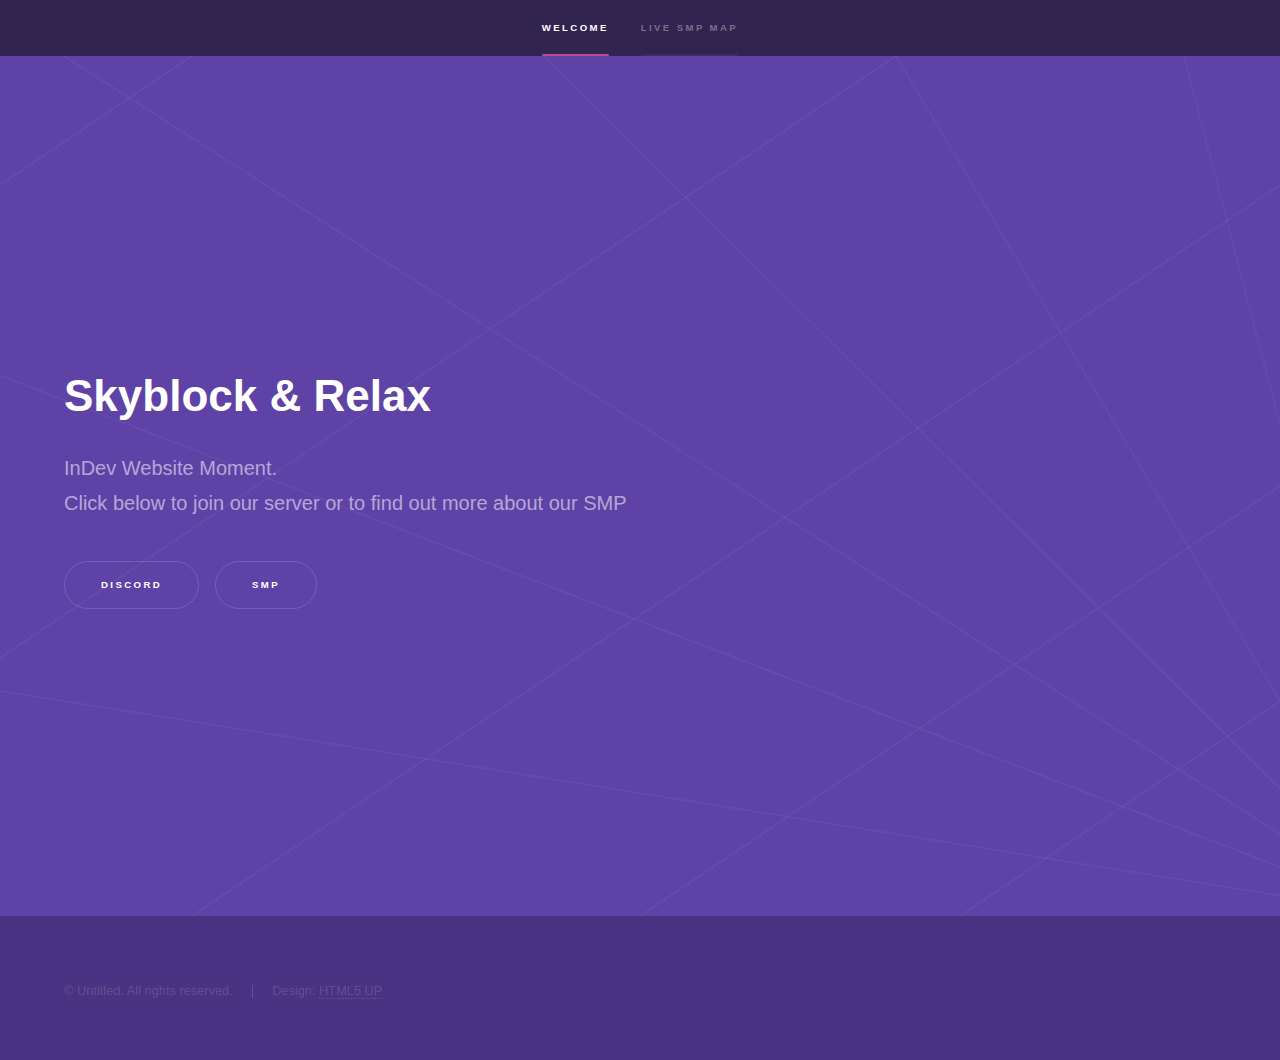
<file: index.html>
<!DOCTYPE HTML>
<!--
	Hyperspace by HTML5 UP
	html5up.net | @ajlkn
	Free for personal and commercial use under the CCA 3.0 license (html5up.net/license)
-->
<html>
	<head>
		<title>Wither's Corner</title>
		<meta charset="utf-8" />
		<meta name="viewport" content="width=device-width, initial-scale=1, user-scalable=no" />
		<link rel="stylesheet" href="assets/css/main.css" />
		<noscript><link rel="stylesheet" href="assets/css/noscript.css.map" /></noscript>
	</head>
	<body class="is-preload">

		<!-- Sidebar -->
			<section id="sidebar">
				<div class="inner">
					<nav>
						<ul>
							<li><a href="#intro">Welcome</a></li>
							<li><a href="https://map.withercloak.dev" target="_blank">Live SMP Map</a></li>
						</ul>
					</nav>
				</div>
			</section>

		<!-- Wrapper -->
			<div id="wrapper">

			<!-- Intro and Buttons Merged -->
<section id="intro" class="wrapper style1 fullscreen fade-up">
    <div class="inner">
        <h1>Skyblock & Relax</h1>
		<p>InDev Website Moment. <br>Click below to join our server or to find out more about our SMP</p>
       
        <ul class="actions">
            <li><a href="https://discord.gg/DHgdUuths2" class="button">Discord</a></li>
            <li><a href="#two" class="button">SMP</a></li>
        </ul>
    </div>
</section>

	


		<!-- Footer -->
			<footer id="footer" class="wrapper style1-alt">
				<div class="inner">
					<ul class="menu">
						<li>&copy; Untitled. All rights reserved.</li><li>Design: <a href="http://html5up.net">HTML5 UP</a></li>
					</ul>
				</div>
			</footer>

		<!-- Scripts -->
			<script src="assets/js/jquery.min.js"></script>
			<script src="assets/js/jquery.scrollex.min.js"></script>
			<script src="assets/js/jquery.scrolly.min.js"></script>
			<script src="assets/js/browser.min.js"></script>
			<script src="assets/js/breakpoints.min.js"></script>
			<script src="assets/js/util.js"></script>
			<script src="assets/js/main.js"></script>

	</body>
</html>
</file>
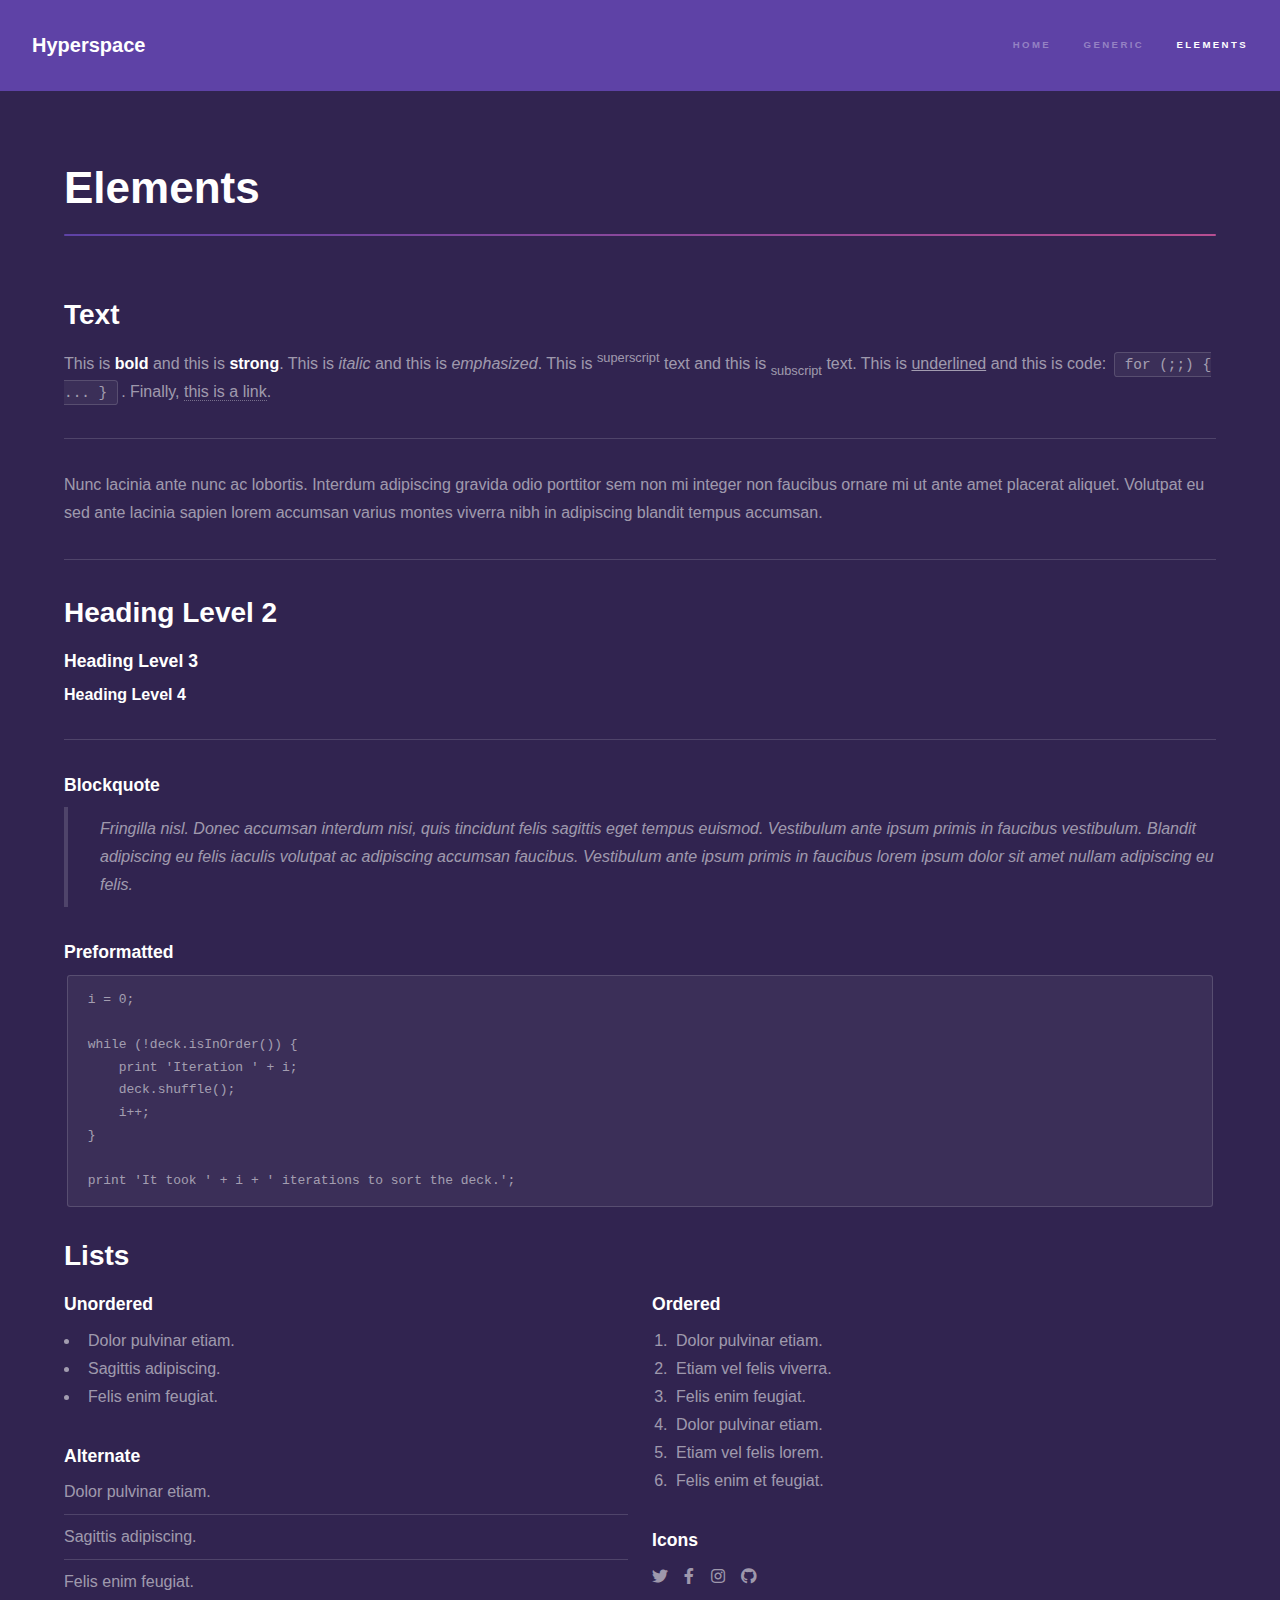
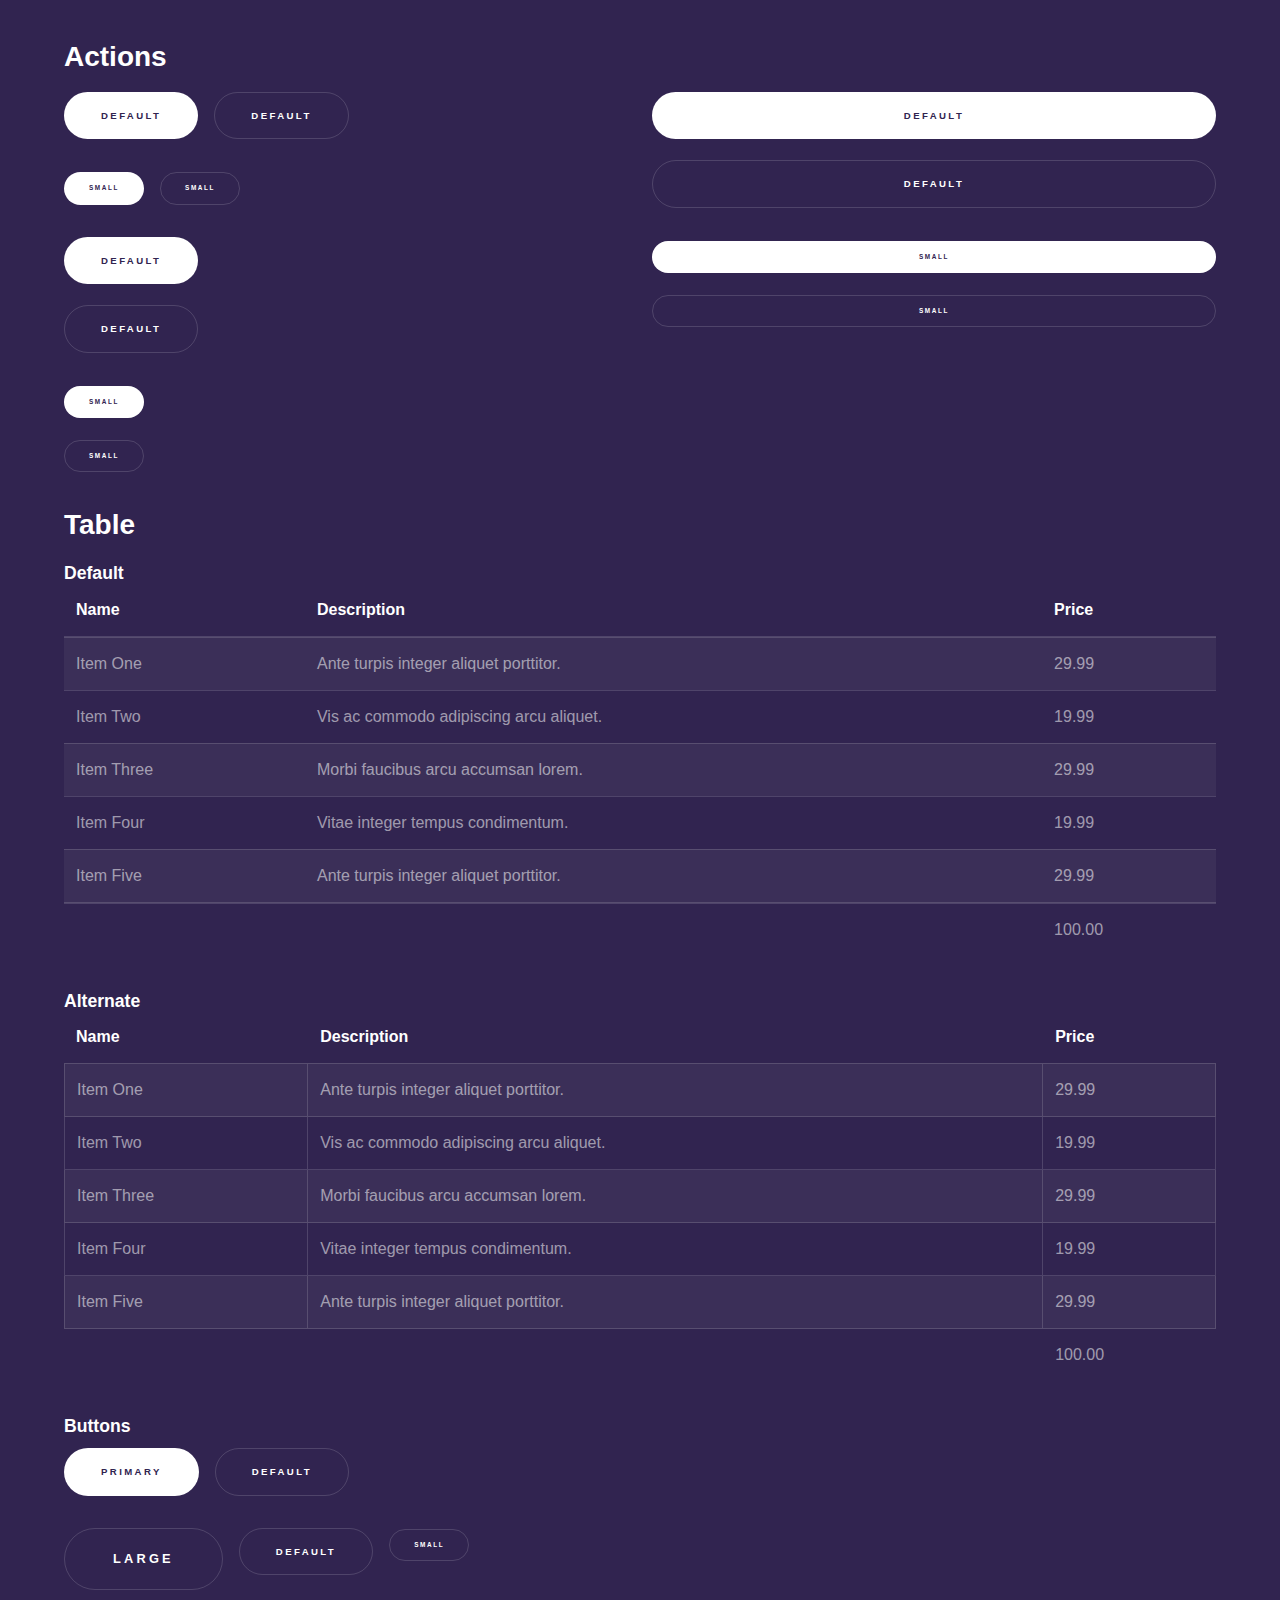
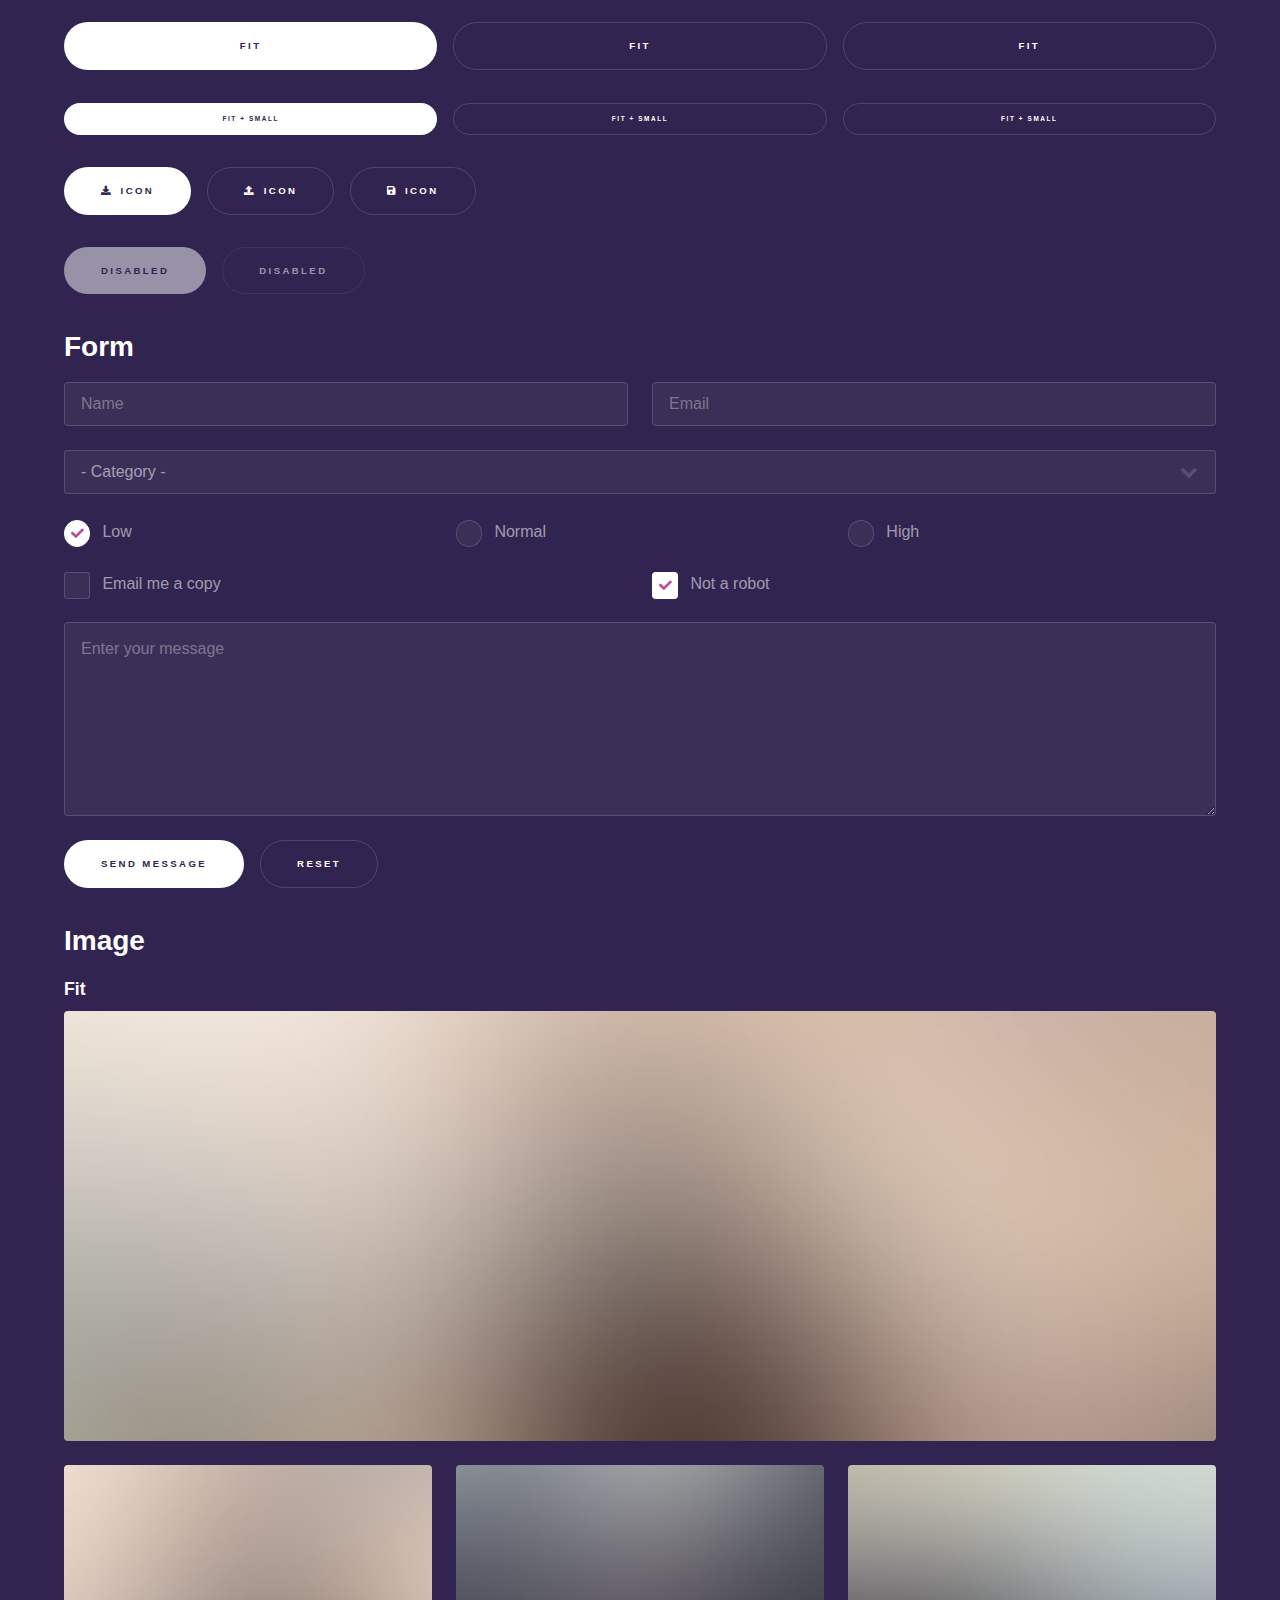
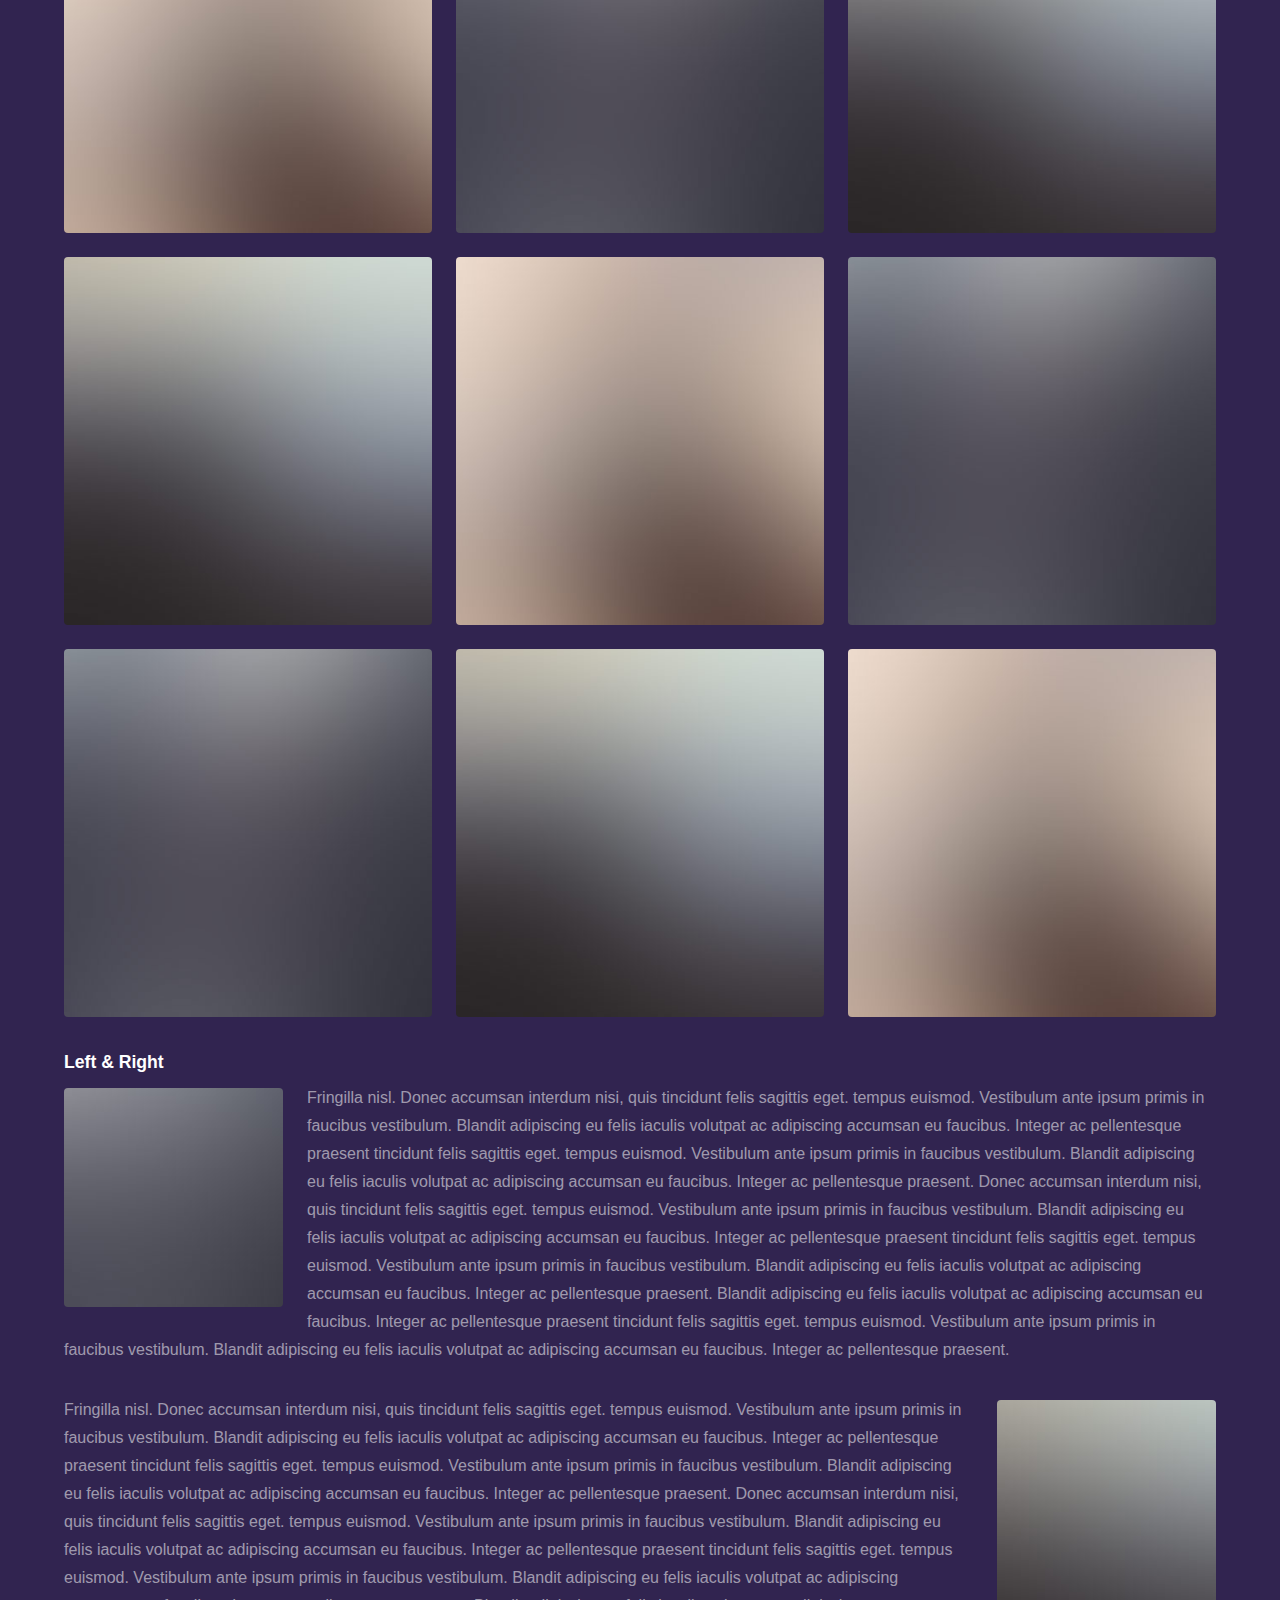
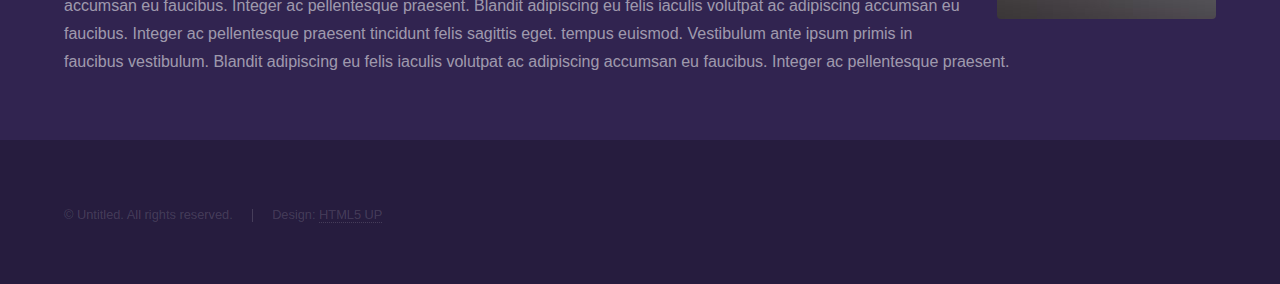
<file: elements.html>
<!DOCTYPE HTML>
<!--
	Hyperspace by HTML5 UP
	html5up.net | @ajlkn
	Free for personal and commercial use under the CCA 3.0 license (html5up.net/license)
-->
<html>
	<head>
		<title>Elements - Wither's Corner</title>
		<meta charset="utf-8" />
		<meta name="viewport" content="width=device-width, initial-scale=1, user-scalable=no" />
		<link rel="stylesheet" href="assets/css/main.css" />
		<noscript><link rel="stylesheet" href="assets/css/noscript.css" /></noscript>
	</head>
	<body class="is-preload">

		<!-- Header -->
			<header id="header">
				<a href="index.html" class="title">Hyperspace</a>
				<nav>
					<ul>
						<li><a href="index.html">Home</a></li>
						<li><a href="generic.html">Generic</a></li>
						<li><a href="elements.html"  class="active">Elements</a></li>
					</ul>
				</nav>
			</header>

		<!-- Wrapper -->
			<div id="wrapper">

				<!-- Main -->
					<section id="main" class="wrapper">
						<div class="inner">
							<h1 class="major">Elements</h1>

							<!-- Text -->
								<section>
									<h2>Text</h2>
									<p>This is <b>bold</b> and this is <strong>strong</strong>. This is <i>italic</i> and this is <em>emphasized</em>.
									This is <sup>superscript</sup> text and this is <sub>subscript</sub> text.
									This is <u>underlined</u> and this is code: <code>for (;;) { ... }</code>. Finally, <a href="#">this is a link</a>.</p>
									<hr />
									<p>Nunc lacinia ante nunc ac lobortis. Interdum adipiscing gravida odio porttitor sem non mi integer non faucibus ornare mi ut ante amet placerat aliquet. Volutpat eu sed ante lacinia sapien lorem accumsan varius montes viverra nibh in adipiscing blandit tempus accumsan.</p>
									<hr />
									<h2>Heading Level 2</h2>
									<h3>Heading Level 3</h3>
									<h4>Heading Level 4</h4>
									<hr />
									<h3>Blockquote</h3>
									<blockquote>Fringilla nisl. Donec accumsan interdum nisi, quis tincidunt felis sagittis eget tempus euismod. Vestibulum ante ipsum primis in faucibus vestibulum. Blandit adipiscing eu felis iaculis volutpat ac adipiscing accumsan faucibus. Vestibulum ante ipsum primis in faucibus lorem ipsum dolor sit amet nullam adipiscing eu felis.</blockquote>
									<h3>Preformatted</h3>
									<pre><code>i = 0;

while (!deck.isInOrder()) {
    print 'Iteration ' + i;
    deck.shuffle();
    i++;
}

print 'It took ' + i + ' iterations to sort the deck.';</code></pre>
								</section>

							<!-- Lists -->
								<section>
									<h2>Lists</h2>
									<div class="row">
										<div class="col-6 col-12-medium">
											<h3>Unordered</h3>
											<ul>
												<li>Dolor pulvinar etiam.</li>
												<li>Sagittis adipiscing.</li>
												<li>Felis enim feugiat.</li>
											</ul>
											<h3>Alternate</h3>
											<ul class="alt">
												<li>Dolor pulvinar etiam.</li>
												<li>Sagittis adipiscing.</li>
												<li>Felis enim feugiat.</li>
											</ul>
										</div>
										<div class="col-6 col-12-medium">
											<h3>Ordered</h3>
											<ol>
												<li>Dolor pulvinar etiam.</li>
												<li>Etiam vel felis viverra.</li>
												<li>Felis enim feugiat.</li>
												<li>Dolor pulvinar etiam.</li>
												<li>Etiam vel felis lorem.</li>
												<li>Felis enim et feugiat.</li>
											</ol>
											<h3>Icons</h3>
											<ul class="icons">
												<li><a href="#" class="icon brands fa-twitter"><span class="label">Twitter</span></a></li>
												<li><a href="#" class="icon brands fa-facebook-f"><span class="label">Facebook</span></a></li>
												<li><a href="#" class="icon brands fa-instagram"><span class="label">Instagram</span></a></li>
												<li><a href="#" class="icon brands fa-github"><span class="label">Github</span></a></li>
											</ul>
										</div>
									</div>
									<h2>Actions</h2>
									<div class="row">
										<div class="col-6 col-12-medium">
											<ul class="actions">
												<li><a href="#" class="button primary">Default</a></li>
												<li><a href="#" class="button">Default</a></li>
											</ul>
											<ul class="actions small">
												<li><a href="#" class="button primary small">Small</a></li>
												<li><a href="#" class="button small">Small</a></li>
											</ul>
											<ul class="actions stacked">
												<li><a href="#" class="button primary">Default</a></li>
												<li><a href="#" class="button">Default</a></li>
											</ul>
											<ul class="actions stacked">
												<li><a href="#" class="button primary small">Small</a></li>
												<li><a href="#" class="button small">Small</a></li>
											</ul>
										</div>
										<div class="col-6 col-12-medium">
											<ul class="actions stacked">
												<li><a href="#" class="button primary fit">Default</a></li>
												<li><a href="#" class="button fit">Default</a></li>
											</ul>
											<ul class="actions stacked">
												<li><a href="#" class="button primary small fit">Small</a></li>
												<li><a href="#" class="button small fit">Small</a></li>
											</ul>
										</div>
									</div>
								</section>

							<!-- Table -->
								<section>
									<h2>Table</h2>
									<h3>Default</h3>
									<div class="table-wrapper">
										<table>
											<thead>
												<tr>
													<th>Name</th>
													<th>Description</th>
													<th>Price</th>
												</tr>
											</thead>
											<tbody>
												<tr>
													<td>Item One</td>
													<td>Ante turpis integer aliquet porttitor.</td>
													<td>29.99</td>
												</tr>
												<tr>
													<td>Item Two</td>
													<td>Vis ac commodo adipiscing arcu aliquet.</td>
													<td>19.99</td>
												</tr>
												<tr>
													<td>Item Three</td>
													<td> Morbi faucibus arcu accumsan lorem.</td>
													<td>29.99</td>
												</tr>
												<tr>
													<td>Item Four</td>
													<td>Vitae integer tempus condimentum.</td>
													<td>19.99</td>
												</tr>
												<tr>
													<td>Item Five</td>
													<td>Ante turpis integer aliquet porttitor.</td>
													<td>29.99</td>
												</tr>
											</tbody>
											<tfoot>
												<tr>
													<td colspan="2"></td>
													<td>100.00</td>
												</tr>
											</tfoot>
										</table>
									</div>

									<h3>Alternate</h3>
									<div class="table-wrapper">
										<table class="alt">
											<thead>
												<tr>
													<th>Name</th>
													<th>Description</th>
													<th>Price</th>
												</tr>
											</thead>
											<tbody>
												<tr>
													<td>Item One</td>
													<td>Ante turpis integer aliquet porttitor.</td>
													<td>29.99</td>
												</tr>
												<tr>
													<td>Item Two</td>
													<td>Vis ac commodo adipiscing arcu aliquet.</td>
													<td>19.99</td>
												</tr>
												<tr>
													<td>Item Three</td>
													<td> Morbi faucibus arcu accumsan lorem.</td>
													<td>29.99</td>
												</tr>
												<tr>
													<td>Item Four</td>
													<td>Vitae integer tempus condimentum.</td>
													<td>19.99</td>
												</tr>
												<tr>
													<td>Item Five</td>
													<td>Ante turpis integer aliquet porttitor.</td>
													<td>29.99</td>
												</tr>
											</tbody>
											<tfoot>
												<tr>
													<td colspan="2"></td>
													<td>100.00</td>
												</tr>
											</tfoot>
										</table>
									</div>
								</section>

							<!-- Buttons -->
								<section>
									<h3>Buttons</h3>
									<ul class="actions">
										<li><a href="#" class="button primary">Primary</a></li>
										<li><a href="#" class="button">Default</a></li>
									</ul>
									<ul class="actions">
										<li><a href="#" class="button large">Large</a></li>
										<li><a href="#" class="button">Default</a></li>
										<li><a href="#" class="button small">Small</a></li>
									</ul>
									<ul class="actions fit">
										<li><a href="#" class="button primary fit">Fit</a></li>
										<li><a href="#" class="button fit">Fit</a></li>
										<li><a href="#" class="button fit">Fit</a></li>
									</ul>
									<ul class="actions fit small">
										<li><a href="#" class="button primary fit small">Fit + Small</a></li>
										<li><a href="#" class="button fit small">Fit + Small</a></li>
										<li><a href="#" class="button fit small">Fit + Small</a></li>
									</ul>
									<ul class="actions">
										<li><a href="#" class="button primary icon solid fa-download">Icon</a></li>
										<li><a href="#" class="button icon solid fa-upload">Icon</a></li>
										<li><a href="#" class="button icon solid fa-save">Icon</a></li>
									</ul>
									<ul class="actions">
										<li><span class="button primary disabled">Disabled</span></li>
										<li><span class="button disabled">Disabled</span></li>
									</ul>
								</section>

							<!-- Form -->
								<section>
									<h2>Form</h2>
									<form method="post" action="#">
										<div class="row gtr-uniform">
											<div class="col-6 col-12-xsmall">
												<input type="text" name="demo-name" id="demo-name" value="" placeholder="Name" />
											</div>
											<div class="col-6 col-12-xsmall">
												<input type="email" name="demo-email" id="demo-email" value="" placeholder="Email" />
											</div>
											<div class="col-12">
												<select name="demo-category" id="demo-category">
													<option value="">- Category -</option>
													<option value="1">Manufacturing</option>
													<option value="1">Shipping</option>
													<option value="1">Administration</option>
													<option value="1">Human Resources</option>
												</select>
											</div>
											<div class="col-4 col-12-small">
												<input type="radio" id="demo-priority-low" name="demo-priority" checked>
												<label for="demo-priority-low">Low</label>
											</div>
											<div class="col-4 col-12-small">
												<input type="radio" id="demo-priority-normal" name="demo-priority">
												<label for="demo-priority-normal">Normal</label>
											</div>
											<div class="col-4 col-12-small">
												<input type="radio" id="demo-priority-high" name="demo-priority">
												<label for="demo-priority-high">High</label>
											</div>
											<div class="col-6 col-12-small">
												<input type="checkbox" id="demo-copy" name="demo-copy">
												<label for="demo-copy">Email me a copy</label>
											</div>
											<div class="col-6 col-12-small">
												<input type="checkbox" id="demo-human" name="demo-human" checked>
												<label for="demo-human">Not a robot</label>
											</div>
											<div class="col-12">
												<textarea name="demo-message" id="demo-message" placeholder="Enter your message" rows="6"></textarea>
											</div>
											<div class="col-12">
												<ul class="actions">
													<li><input type="submit" value="Send Message" class="primary" /></li>
													<li><input type="reset" value="Reset" /></li>
												</ul>
											</div>
										</div>
									</form>
								</section>

							<!-- Image -->
								<section>
									<h2>Image</h2>
									<h3>Fit</h3>
									<div class="box alt">
										<div class="row gtr-uniform">
											<div class="col-12"><span class="image fit"><img src="images/pic04.jpg" alt="" /></span></div>
											<div class="col-4"><span class="image fit"><img src="images/pic01.jpg" alt="" /></span></div>
											<div class="col-4"><span class="image fit"><img src="images/pic02.jpg" alt="" /></span></div>
											<div class="col-4"><span class="image fit"><img src="images/pic03.jpg" alt="" /></span></div>
											<div class="col-4"><span class="image fit"><img src="images/pic03.jpg" alt="" /></span></div>
											<div class="col-4"><span class="image fit"><img src="images/pic01.jpg" alt="" /></span></div>
											<div class="col-4"><span class="image fit"><img src="images/pic02.jpg" alt="" /></span></div>
											<div class="col-4"><span class="image fit"><img src="images/pic02.jpg" alt="" /></span></div>
											<div class="col-4"><span class="image fit"><img src="images/pic03.jpg" alt="" /></span></div>
											<div class="col-4"><span class="image fit"><img src="images/pic01.jpg" alt="" /></span></div>
										</div>
									</div>
									<h3>Left &amp; Right</h3>
									<p><span class="image left"><img src="images/pic05.jpg" alt="" /></span>Fringilla nisl. Donec accumsan interdum nisi, quis tincidunt felis sagittis eget. tempus euismod. Vestibulum ante ipsum primis in faucibus vestibulum. Blandit adipiscing eu felis iaculis volutpat ac adipiscing accumsan eu faucibus. Integer ac pellentesque praesent tincidunt felis sagittis eget. tempus euismod. Vestibulum ante ipsum primis in faucibus vestibulum. Blandit adipiscing eu felis iaculis volutpat ac adipiscing accumsan eu faucibus. Integer ac pellentesque praesent. Donec accumsan interdum nisi, quis tincidunt felis sagittis eget. tempus euismod. Vestibulum ante ipsum primis in faucibus vestibulum. Blandit adipiscing eu felis iaculis volutpat ac adipiscing accumsan eu faucibus. Integer ac pellentesque praesent tincidunt felis sagittis eget. tempus euismod. Vestibulum ante ipsum primis in faucibus vestibulum. Blandit adipiscing eu felis iaculis volutpat ac adipiscing accumsan eu faucibus. Integer ac pellentesque praesent. Blandit adipiscing eu felis iaculis volutpat ac adipiscing accumsan eu faucibus. Integer ac pellentesque praesent tincidunt felis sagittis eget. tempus euismod. Vestibulum ante ipsum primis in faucibus vestibulum. Blandit adipiscing eu felis iaculis volutpat ac adipiscing accumsan eu faucibus. Integer ac pellentesque praesent.</p>
									<p><span class="image right"><img src="images/pic06.jpg" alt="" /></span>Fringilla nisl. Donec accumsan interdum nisi, quis tincidunt felis sagittis eget. tempus euismod. Vestibulum ante ipsum primis in faucibus vestibulum. Blandit adipiscing eu felis iaculis volutpat ac adipiscing accumsan eu faucibus. Integer ac pellentesque praesent tincidunt felis sagittis eget. tempus euismod. Vestibulum ante ipsum primis in faucibus vestibulum. Blandit adipiscing eu felis iaculis volutpat ac adipiscing accumsan eu faucibus. Integer ac pellentesque praesent. Donec accumsan interdum nisi, quis tincidunt felis sagittis eget. tempus euismod. Vestibulum ante ipsum primis in faucibus vestibulum. Blandit adipiscing eu felis iaculis volutpat ac adipiscing accumsan eu faucibus. Integer ac pellentesque praesent tincidunt felis sagittis eget. tempus euismod. Vestibulum ante ipsum primis in faucibus vestibulum. Blandit adipiscing eu felis iaculis volutpat ac adipiscing accumsan eu faucibus. Integer ac pellentesque praesent. Blandit adipiscing eu felis iaculis volutpat ac adipiscing accumsan eu faucibus. Integer ac pellentesque praesent tincidunt felis sagittis eget. tempus euismod. Vestibulum ante ipsum primis in faucibus vestibulum. Blandit adipiscing eu felis iaculis volutpat ac adipiscing accumsan eu faucibus. Integer ac pellentesque praesent.</p>
								</section>

						</div>
					</section>

			</div>

		<!-- Footer -->
			<footer id="footer" class="wrapper alt">
				<div class="inner">
					<ul class="menu">
						<li>&copy; Untitled. All rights reserved.</li><li>Design: <a href="http://html5up.net">HTML5 UP</a></li>
					</ul>
				</div>
			</footer>

		<!-- Scripts -->
			<script src="assets/js/jquery.min.js"></script>
			<script src="assets/js/jquery.scrollex.min.js"></script>
			<script src="assets/js/jquery.scrolly.min.js"></script>
			<script src="assets/js/browser.min.js"></script>
			<script src="assets/js/breakpoints.min.js"></script>
			<script src="assets/js/util.js"></script>
			<script src="assets/js/main.js"></script>

	</body>
</html>
</file>
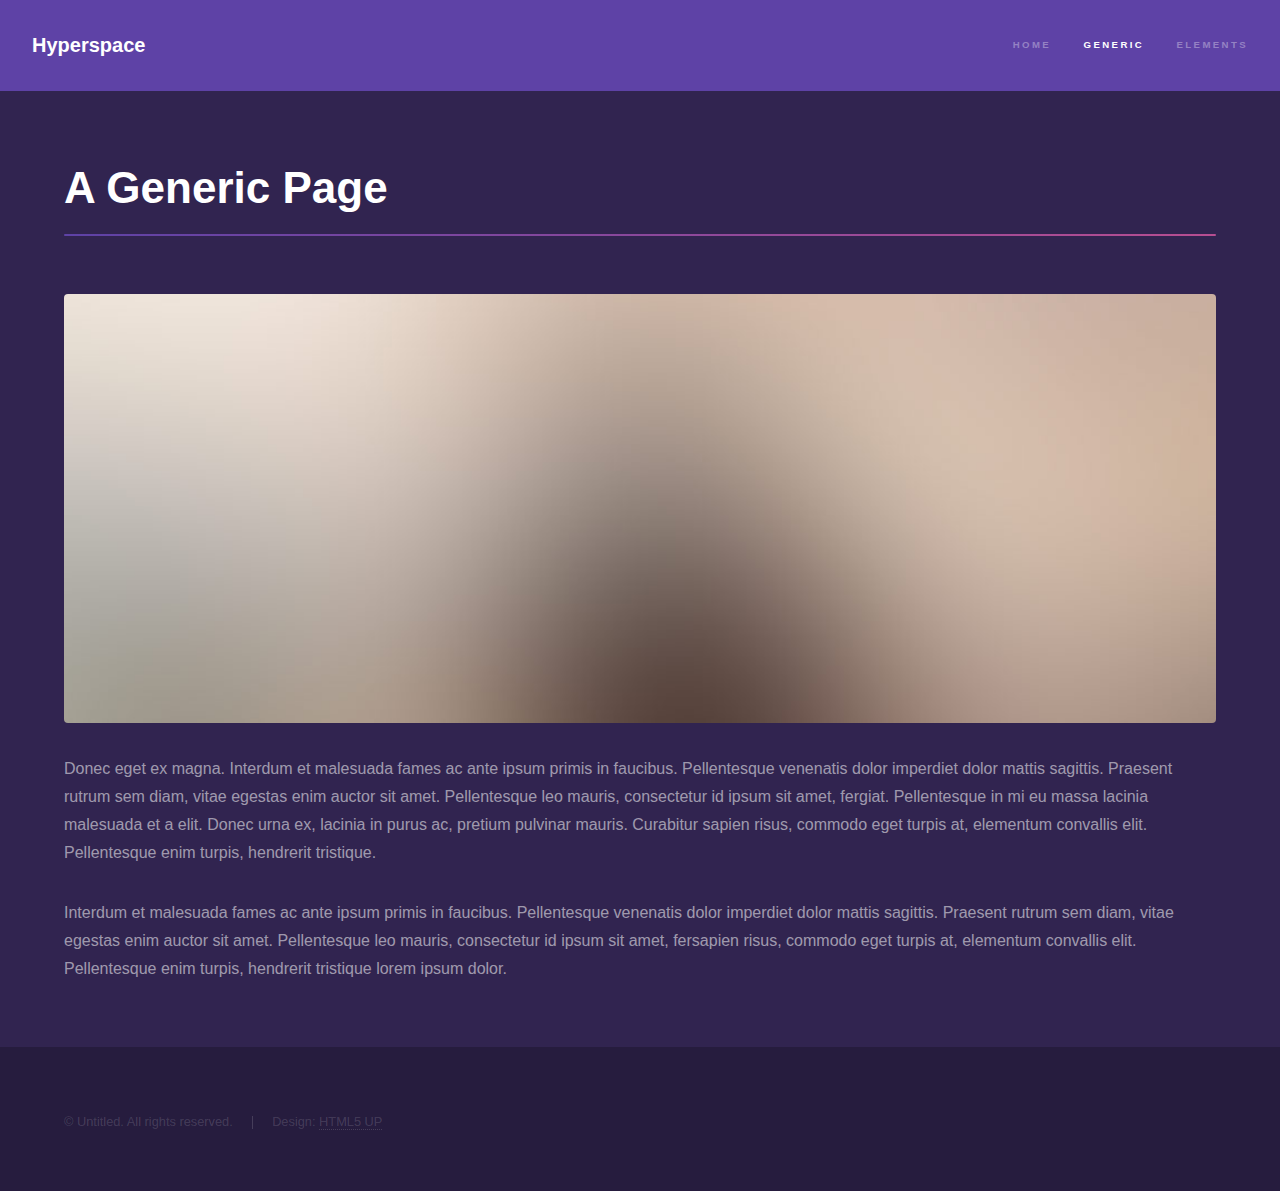
<file: generic.html>
<!DOCTYPE HTML>
<!--
	Hyperspace by HTML5 UP
	html5up.net | @ajlkn
	Free for personal and commercial use under the CCA 3.0 license (html5up.net/license)
-->
<html>
	<head>
		<title>Generic - Hyperspace by HTML5 UP</title>
		<meta charset="utf-8" />
		<meta name="viewport" content="width=device-width, initial-scale=1, user-scalable=no" />
		<link rel="stylesheet" href="assets/css/main.css" />
		<noscript><link rel="stylesheet" href="assets/css/noscript.css" /></noscript>
	</head>
	<body class="is-preload">

		<!-- Header -->
			<header id="header">
				<a href="index.html" class="title">Hyperspace</a>
				<nav>
					<ul>
						<li><a href="index.html">Home</a></li>
						<li><a href="generic.html" class="active">Generic</a></li>
						<li><a href="elements.html">Elements</a></li>
					</ul>
				</nav>
			</header>

		<!-- Wrapper -->
			<div id="wrapper">

				<!-- Main -->
					<section id="main" class="wrapper">
						<div class="inner">
							<h1 class="major">A Generic Page</h1>
							<span class="image fit"><img src="images/pic04.jpg" alt="" /></span>
							<p>Donec eget ex magna. Interdum et malesuada fames ac ante ipsum primis in faucibus. Pellentesque venenatis dolor imperdiet dolor mattis sagittis. Praesent rutrum sem diam, vitae egestas enim auctor sit amet. Pellentesque leo mauris, consectetur id ipsum sit amet, fergiat. Pellentesque in mi eu massa lacinia malesuada et a elit. Donec urna ex, lacinia in purus ac, pretium pulvinar mauris. Curabitur sapien risus, commodo eget turpis at, elementum convallis elit. Pellentesque enim turpis, hendrerit tristique.</p>
							<p>Interdum et malesuada fames ac ante ipsum primis in faucibus. Pellentesque venenatis dolor imperdiet dolor mattis sagittis. Praesent rutrum sem diam, vitae egestas enim auctor sit amet. Pellentesque leo mauris, consectetur id ipsum sit amet, fersapien risus, commodo eget turpis at, elementum convallis elit. Pellentesque enim turpis, hendrerit tristique lorem ipsum dolor.</p>
						</div>
					</section>

			</div>

		<!-- Footer -->
			<footer id="footer" class="wrapper alt">
				<div class="inner">
					<ul class="menu">
						<li>&copy; Untitled. All rights reserved.</li><li>Design: <a href="http://html5up.net">HTML5 UP</a></li>
					</ul>
				</div>
			</footer>

		<!-- Scripts -->
			<script src="assets/js/jquery.min.js"></script>
			<script src="assets/js/jquery.scrollex.min.js"></script>
			<script src="assets/js/jquery.scrolly.min.js"></script>
			<script src="assets/js/browser.min.js"></script>
			<script src="assets/js/breakpoints.min.js"></script>
			<script src="assets/js/util.js"></script>
			<script src="assets/js/main.js"></script>

	</body>
</html>
</file>
<file: assets/css/noscript.css>
/*
	Hyperspace by HTML5 UP
	html5up.net | @ajlkn
	Free for personal and commercial use under the CCA 3.0 license (html5up.net/license)
*/

/* Spotlights */

	.spotlights > section > .image:before {
		opacity: 0 !important;
	}

	.spotlights > section > .content > .inner {
		-moz-transform: none !important;
		-webkit-transform: none !important;
		-ms-transform: none !important;
		transform: none !important;
		opacity: 1 !important;
	}

/* Wrapper */

	.wrapper > .inner {
		opacity: 1 !important;
		-moz-transform: none !important;
		-webkit-transform: none !important;
		-ms-transform: none !important;
		transform: none !important;
	}

/* Sidebar */

	#sidebar > .inner {
		opacity: 1 !important;
	}

	#sidebar nav > ul > li {
		-moz-transform: none !important;
		-webkit-transform: none !important;
		-ms-transform: none !important;
		transform: none !important;
		opacity: 1 !important;
	}
</file>
<file: assets/css/main.css>
@import url(fontawesome-all.min.css);

/*
	Hyperspace by HTML5 UP
	html5up.net | @ajlkn
	Free for personal and commercial use under the CCA 3.0 license (html5up.net/license)
*/

html, body, div, span, applet, object,
iframe, h1, h2, h3, h4, h5, h6, p, blockquote,
pre, a, abbr, acronym, address, big, cite,
code, del, dfn, em, img, ins, kbd, q, s, samp,
small, strike, strong, sub, sup, tt, var, b,
u, i, center, dl, dt, dd, ol, ul, li, fieldset,
form, label, legend, table, caption, tbody,
tfoot, thead, tr, th, td, article, aside,
canvas, details, embed, figure, figcaption,
footer, header, hgroup, menu, nav, output, ruby,
section, summary, time, mark, audio, video {
	margin: 0;
	padding: 0;
	border: 0;
	font-size: 100%;
	font: inherit;
	vertical-align: baseline;}

article, aside, details, figcaption, figure,
footer, header, hgroup, menu, nav, section {
	display: block;}

body {
	line-height: 1;
}

ol, ul {
	list-style: none;
}

blockquote, q {
	quotes: none;
}

	blockquote:before, blockquote:after, q:before, q:after {
		content: '';
		content: none;
	}

table {
	border-collapse: collapse;
	border-spacing: 0;
}

body {
	-webkit-text-size-adjust: none;
}

mark {
	background-color: transparent;
	color: inherit;
}

input::-moz-focus-inner {
	border: 0;
	padding: 0;
}

input, select, textarea {
	-moz-appearance: none;
	-webkit-appearance: none;
	-ms-appearance: none;
	appearance: none;
}

/* Basic */

	@-ms-viewport {
		width: device-width;
	}

	body {
		-ms-overflow-style: scrollbar;
	}

	@media screen and (max-width: 480px) {

		html, body {
			min-width: 320px;
		}

	}

	html {
		box-sizing: border-box;
	}

	*, *:before, *:after {
		box-sizing: inherit;
	}

	body {
		background: #312450;
	}

		body.is-preload *, body.is-preload *:before, body.is-preload *:after {
			-moz-animation: none !important;
			-webkit-animation: none !important;
			-ms-animation: none !important;
			animation: none !important;
			-moz-transition: none !important;
			-webkit-transition: none !important;
			-ms-transition: none !important;
			transition: none !important;
		}

/* Type */

	body, input, select, textarea {
		color: rgba(255, 255, 255, 0.55);
		font-family: Arial, Helvetica, sans-serif;
		font-size: 16.5pt;
		font-weight: normal;
		line-height: 1.75;
	}

		@media screen and (max-width: 1680px) {

			body, input, select, textarea {
				font-size: 13pt;
			}

		}

		@media screen and (max-width: 1280px) {

			body, input, select, textarea {
				font-size: 12pt;
			}

		}

		@media screen and (max-width: 360px) {

			body, input, select, textarea {
				font-size: 11pt;
			}

		}

	a {
		-moz-transition: color 0.2s ease, border-bottom-color 0.2s ease;
		-webkit-transition: color 0.2s ease, border-bottom-color 0.2s ease;
		-ms-transition: color 0.2s ease, border-bottom-color 0.2s ease;
		transition: color 0.2s ease, border-bottom-color 0.2s ease;
		border-bottom: dotted 1px rgba(255, 255, 255, 0.35);
		color: inherit;
		text-decoration: none;
	}

		a:hover {
			border-bottom-color: transparent;
			color: #ffffff;
		}

	strong, b {
		color: #ffffff;
		font-weight: bold;
	}

	em, i {
		font-style: italic;
	}

	p {
		margin: 0 0 2em 0;
	}

	h1, h2, h3, h4, h5, h6 {
		color: #ffffff;
		font-weight: bold;
		line-height: 1.5;
		margin: 0 0 0.5em 0;
	}

		h1 a, h2 a, h3 a, h4 a, h5 a, h6 a {
			color: inherit;
			text-decoration: none;
		}

	h1 {
		font-size: 2.75em;
	}

		h1.major {
			margin: 0 0 1.3em 0;
			position: relative;
			padding-bottom: 0.35em;
		}

			h1.major:after {
				background-image: -moz-linear-gradient(to right, #5e42a6, #b74e91);
				background-image: -webkit-linear-gradient(to right, #5e42a6, #b74e91);
				background-image: -ms-linear-gradient(to right, #5e42a6, #b74e91);
				background-image: linear-gradient(to right, #5e42a6, #b74e91);
				-moz-transition: max-width 0.2s ease;
				-webkit-transition: max-width 0.2s ease;
				-ms-transition: max-width 0.2s ease;
				transition: max-width 0.2s ease;
				border-radius: 0.2em;
				bottom: 0;
				content: '';
				height: 0.05em;
				position: absolute;
				right: 0;
				width: 100%;
			}

	h2 {
		font-size: 1.75em;
	}

	h3 {
		font-size: 1.1em;
	}

	h4 {
		font-size: 1em;
	}

	h5 {
		font-size: 0.8em;
	}

	h6 {
		font-size: 0.6em;
	}

	@media screen and (max-width: 736px) {

		h1 {
			font-size: 2em;
		}

		h2 {
			font-size: 1.25em;
		}

		h3 {
			font-size: 1em;
		}

		h4 {
			font-size: 0.8em;
		}

		h5 {
			font-size: 0.6em;
		}

		h6 {
			font-size: 0.6em;
		}

	}

	sub {
		font-size: 0.8em;
		position: relative;
		top: 0.5em;
	}

	sup {
		font-size: 0.8em;
		position: relative;
		top: -0.5em;
	}

	blockquote {
		border-left: solid 4px rgba(255, 255, 255, 0.15);
		font-style: italic;
		margin: 0 0 2em 0;
		padding: 0.5em 0 0.5em 2em;
	}

	code {
		background: rgba(255, 255, 255, 0.05);
		border-radius: 0.25em;
		border: solid 1px rgba(255, 255, 255, 0.15);
		font-family: "Courier New", monospace;
		font-size: 0.9em;
		margin: 0 0.25em;
		padding: 0.25em 0.65em;
	}

	pre {
		-webkit-overflow-scrolling: touch;
		font-family: "Courier New", monospace;
		font-size: 0.9em;
		margin: 0 0 2em 0;
	}

		pre code {
			display: block;
			line-height: 1.75em;
			padding: 1em 1.5em;
			overflow-x: auto;
		}

	hr {
		border: 0;
		border-bottom: solid 1px rgba(255, 255, 255, 0.15);
		margin: 2em 0;
	}

		hr.major {
			margin: 3em 0;
		}

	.align-left {
		text-align: left;
	}

	.align-center {
		text-align: center;
	}

	.align-right {
		text-align: right;
	}

/* Row */

	.row {
		display: flex;
		flex-wrap: wrap;
		box-sizing: border-box;
		align-items: stretch;
	}

		.row > * {
			box-sizing: border-box;
		}

		.row.gtr-uniform > * > :last-child {
			margin-bottom: 0;
		}

		.row.aln-left {
			justify-content: flex-start;
		}

		.row.aln-center {
			justify-content: center;
		}

		.row.aln-right {
			justify-content: flex-end;
		}

		.row.aln-top {
			align-items: flex-start;
		}

		.row.aln-middle {
			align-items: center;
		}

		.row.aln-bottom {
			align-items: flex-end;
		}

		.row > .imp {
			order: -1;
		}

		.row > .col-1 {
			width: 8.33333%;
		}

		.row > .off-1 {
			margin-left: 8.33333%;
		}

		.row > .col-2 {
			width: 16.66667%;
		}

		.row > .off-2 {
			margin-left: 16.66667%;
		}

		.row > .col-3 {
			width: 25%;
		}

		.row > .off-3 {
			margin-left: 25%;
		}

		.row > .col-4 {
			width: 33.33333%;
		}

		.row > .off-4 {
			margin-left: 33.33333%;
		}

		.row > .col-5 {
			width: 41.66667%;
		}

		.row > .off-5 {
			margin-left: 41.66667%;
		}

		.row > .col-6 {
			width: 50%;
		}

		.row > .off-6 {
			margin-left: 50%;
		}

		.row > .col-7 {
			width: 58.33333%;
		}

		.row > .off-7 {
			margin-left: 58.33333%;
		}

		.row > .col-8 {
			width: 66.66667%;
		}

		.row > .off-8 {
			margin-left: 66.66667%;
		}

		.row > .col-9 {
			width: 75%;
		}

		.row > .off-9 {
			margin-left: 75%;
		}

		.row > .col-10 {
			width: 83.33333%;
		}

		.row > .off-10 {
			margin-left: 83.33333%;
		}

		.row > .col-11 {
			width: 91.66667%;
		}

		.row > .off-11 {
			margin-left: 91.66667%;
		}

		.row > .col-12 {
			width: 100%;
		}

		.row > .off-12 {
			margin-left: 100%;
		}

		.row.gtr-0 {
			margin-top: 0;
			margin-left: 0em;
		}

			.row.gtr-0 > * {
				padding: 0 0 0 0em;
			}

			.row.gtr-0.gtr-uniform {
				margin-top: 0em;
			}

				.row.gtr-0.gtr-uniform > * {
					padding-top: 0em;
				}

		.row.gtr-25 {
			margin-top: 0;
			margin-left: -0.375em;
		}

			.row.gtr-25 > * {
				padding: 0 0 0 0.375em;
			}

			.row.gtr-25.gtr-uniform {
				margin-top: -0.375em;
			}

				.row.gtr-25.gtr-uniform > * {
					padding-top: 0.375em;
				}

		.row.gtr-50 {
			margin-top: 0;
			margin-left: -0.75em;
		}

			.row.gtr-50 > * {
				padding: 0 0 0 0.75em;
			}

			.row.gtr-50.gtr-uniform {
				margin-top: -0.75em;
			}

				.row.gtr-50.gtr-uniform > * {
					padding-top: 0.75em;
				}

		.row {
			margin-top: 0;
			margin-left: -1.5em;
		}

			.row > * {
				padding: 0 0 0 1.5em;
			}

			.row.gtr-uniform {
				margin-top: -1.5em;
			}

				.row.gtr-uniform > * {
					padding-top: 1.5em;
				}

		.row.gtr-150 {
			margin-top: 0;
			margin-left: -2.25em;
		}

			.row.gtr-150 > * {
				padding: 0 0 0 2.25em;
			}

			.row.gtr-150.gtr-uniform {
				margin-top: -2.25em;
			}

				.row.gtr-150.gtr-uniform > * {
					padding-top: 2.25em;
				}

		.row.gtr-200 {
			margin-top: 0;
			margin-left: -3em;
		}

			.row.gtr-200 > * {
				padding: 0 0 0 3em;
			}

			.row.gtr-200.gtr-uniform {
				margin-top: -3em;
			}

				.row.gtr-200.gtr-uniform > * {
					padding-top: 3em;
				}

		@media screen and (max-width: 1680px) {

			.row {
				display: flex;
				flex-wrap: wrap;
				box-sizing: border-box;
				align-items: stretch;
			}

				.row > * {
					box-sizing: border-box;
				}

				.row.gtr-uniform > * > :last-child {
					margin-bottom: 0;
				}

				.row.aln-left {
					justify-content: flex-start;
				}

				.row.aln-center {
					justify-content: center;
				}

				.row.aln-right {
					justify-content: flex-end;
				}

				.row.aln-top {
					align-items: flex-start;
				}

				.row.aln-middle {
					align-items: center;
				}

				.row.aln-bottom {
					align-items: flex-end;
				}

				.row > .imp-xlarge {
					order: -1;
				}

				.row > .col-1-xlarge {
					width: 8.33333%;
				}

				.row > .off-1-xlarge {
					margin-left: 8.33333%;
				}

				.row > .col-2-xlarge {
					width: 16.66667%;
				}

				.row > .off-2-xlarge {
					margin-left: 16.66667%;
				}

				.row > .col-3-xlarge {
					width: 25%;
				}

				.row > .off-3-xlarge {
					margin-left: 25%;
				}

				.row > .col-4-xlarge {
					width: 33.33333%;
				}

				.row > .off-4-xlarge {
					margin-left: 33.33333%;
				}

				.row > .col-5-xlarge {
					width: 41.66667%;
				}

				.row > .off-5-xlarge {
					margin-left: 41.66667%;
				}

				.row > .col-6-xlarge {
					width: 50%;
				}

				.row > .off-6-xlarge {
					margin-left: 50%;
				}

				.row > .col-7-xlarge {
					width: 58.33333%;
				}

				.row > .off-7-xlarge {
					margin-left: 58.33333%;
				}

				.row > .col-8-xlarge {
					width: 66.66667%;
				}

				.row > .off-8-xlarge {
					margin-left: 66.66667%;
				}

				.row > .col-9-xlarge {
					width: 75%;
				}

				.row > .off-9-xlarge {
					margin-left: 75%;
				}

				.row > .col-10-xlarge {
					width: 83.33333%;
				}

				.row > .off-10-xlarge {
					margin-left: 83.33333%;
				}

				.row > .col-11-xlarge {
					width: 91.66667%;
				}

				.row > .off-11-xlarge {
					margin-left: 91.66667%;
				}

				.row > .col-12-xlarge {
					width: 100%;
				}

				.row > .off-12-xlarge {
					margin-left: 100%;
				}

				.row.gtr-0 {
					margin-top: 0;
					margin-left: 0em;
				}

					.row.gtr-0 > * {
						padding: 0 0 0 0em;
					}

					.row.gtr-0.gtr-uniform {
						margin-top: 0em;
					}

						.row.gtr-0.gtr-uniform > * {
							padding-top: 0em;
						}

				.row.gtr-25 {
					margin-top: 0;
					margin-left: -0.375em;
				}

					.row.gtr-25 > * {
						padding: 0 0 0 0.375em;
					}

					.row.gtr-25.gtr-uniform {
						margin-top: -0.375em;
					}

						.row.gtr-25.gtr-uniform > * {
							padding-top: 0.375em;
						}

				.row.gtr-50 {
					margin-top: 0;
					margin-left: -0.75em;
				}

					.row.gtr-50 > * {
						padding: 0 0 0 0.75em;
					}

					.row.gtr-50.gtr-uniform {
						margin-top: -0.75em;
					}

						.row.gtr-50.gtr-uniform > * {
							padding-top: 0.75em;
						}

				.row {
					margin-top: 0;
					margin-left: -1.5em;
				}

					.row > * {
						padding: 0 0 0 1.5em;
					}

					.row.gtr-uniform {
						margin-top: -1.5em;
					}

						.row.gtr-uniform > * {
							padding-top: 1.5em;
						}

				.row.gtr-150 {
					margin-top: 0;
					margin-left: -2.25em;
				}

					.row.gtr-150 > * {
						padding: 0 0 0 2.25em;
					}

					.row.gtr-150.gtr-uniform {
						margin-top: -2.25em;
					}

						.row.gtr-150.gtr-uniform > * {
							padding-top: 2.25em;
						}

				.row.gtr-200 {
					margin-top: 0;
					margin-left: -3em;
				}

					.row.gtr-200 > * {
						padding: 0 0 0 3em;
					}

					.row.gtr-200.gtr-uniform {
						margin-top: -3em;
					}

						.row.gtr-200.gtr-uniform > * {
							padding-top: 3em;
						}

		}

		@media screen and (max-width: 1280px) {

			.row {
				display: flex;
				flex-wrap: wrap;
				box-sizing: border-box;
				align-items: stretch;
			}

				.row > * {
					box-sizing: border-box;
				}

				.row.gtr-uniform > * > :last-child {
					margin-bottom: 0;
				}

				.row.aln-left {
					justify-content: flex-start;
				}

				.row.aln-center {
					justify-content: center;
				}

				.row.aln-right {
					justify-content: flex-end;
				}

				.row.aln-top {
					align-items: flex-start;
				}

				.row.aln-middle {
					align-items: center;
				}

				.row.aln-bottom {
					align-items: flex-end;
				}

				.row > .imp-large {
					order: -1;
				}

				.row > .col-1-large {
					width: 8.33333%;
				}

				.row > .off-1-large {
					margin-left: 8.33333%;
				}

				.row > .col-2-large {
					width: 16.66667%;
				}

				.row > .off-2-large {
					margin-left: 16.66667%;
				}

				.row > .col-3-large {
					width: 25%;
				}

				.row > .off-3-large {
					margin-left: 25%;
				}

				.row > .col-4-large {
					width: 33.33333%;
				}

				.row > .off-4-large {
					margin-left: 33.33333%;
				}

				.row > .col-5-large {
					width: 41.66667%;
				}

				.row > .off-5-large {
					margin-left: 41.66667%;
				}

				.row > .col-6-large {
					width: 50%;
				}

				.row > .off-6-large {
					margin-left: 50%;
				}

				.row > .col-7-large {
					width: 58.33333%;
				}

				.row > .off-7-large {
					margin-left: 58.33333%;
				}

				.row > .col-8-large {
					width: 66.66667%;
				}

				.row > .off-8-large {
					margin-left: 66.66667%;
				}

				.row > .col-9-large {
					width: 75%;
				}

				.row > .off-9-large {
					margin-left: 75%;
				}

				.row > .col-10-large {
					width: 83.33333%;
				}

				.row > .off-10-large {
					margin-left: 83.33333%;
				}

				.row > .col-11-large {
					width: 91.66667%;
				}

				.row > .off-11-large {
					margin-left: 91.66667%;
				}

				.row > .col-12-large {
					width: 100%;
				}

				.row > .off-12-large {
					margin-left: 100%;
				}

				.row.gtr-0 {
					margin-top: 0;
					margin-left: 0em;
				}

					.row.gtr-0 > * {
						padding: 0 0 0 0em;
					}

					.row.gtr-0.gtr-uniform {
						margin-top: 0em;
					}

						.row.gtr-0.gtr-uniform > * {
							padding-top: 0em;
						}

				.row.gtr-25 {
					margin-top: 0;
					margin-left: -0.375em;
				}

					.row.gtr-25 > * {
						padding: 0 0 0 0.375em;
					}

					.row.gtr-25.gtr-uniform {
						margin-top: -0.375em;
					}

						.row.gtr-25.gtr-uniform > * {
							padding-top: 0.375em;
						}

				.row.gtr-50 {
					margin-top: 0;
					margin-left: -0.75em;
				}

					.row.gtr-50 > * {
						padding: 0 0 0 0.75em;
					}

					.row.gtr-50.gtr-uniform {
						margin-top: -0.75em;
					}

						.row.gtr-50.gtr-uniform > * {
							padding-top: 0.75em;
						}

				.row {
					margin-top: 0;
					margin-left: -1.5em;
				}

					.row > * {
						padding: 0 0 0 1.5em;
					}

					.row.gtr-uniform {
						margin-top: -1.5em;
					}

						.row.gtr-uniform > * {
							padding-top: 1.5em;
						}

				.row.gtr-150 {
					margin-top: 0;
					margin-left: -2.25em;
				}

					.row.gtr-150 > * {
						padding: 0 0 0 2.25em;
					}

					.row.gtr-150.gtr-uniform {
						margin-top: -2.25em;
					}

						.row.gtr-150.gtr-uniform > * {
							padding-top: 2.25em;
						}

				.row.gtr-200 {
					margin-top: 0;
					margin-left: -3em;
				}

					.row.gtr-200 > * {
						padding: 0 0 0 3em;
					}

					.row.gtr-200.gtr-uniform {
						margin-top: -3em;
					}

						.row.gtr-200.gtr-uniform > * {
							padding-top: 3em;
						}

		}

		@media screen and (max-width: 980px) {

			.row {
				display: flex;
				flex-wrap: wrap;
				box-sizing: border-box;
				align-items: stretch;
			}

				.row > * {
					box-sizing: border-box;
				}

				.row.gtr-uniform > * > :last-child {
					margin-bottom: 0;
				}

				.row.aln-left {
					justify-content: flex-start;
				}

				.row.aln-center {
					justify-content: center;
				}

				.row.aln-right {
					justify-content: flex-end;
				}

				.row.aln-top {
					align-items: flex-start;
				}

				.row.aln-middle {
					align-items: center;
				}

				.row.aln-bottom {
					align-items: flex-end;
				}

				.row > .imp-medium {
					order: -1;
				}

				.row > .col-1-medium {
					width: 8.33333%;
				}

				.row > .off-1-medium {
					margin-left: 8.33333%;
				}

				.row > .col-2-medium {
					width: 16.66667%;
				}

				.row > .off-2-medium {
					margin-left: 16.66667%;
				}

				.row > .col-3-medium {
					width: 25%;
				}

				.row > .off-3-medium {
					margin-left: 25%;
				}

				.row > .col-4-medium {
					width: 33.33333%;
				}

				.row > .off-4-medium {
					margin-left: 33.33333%;
				}

				.row > .col-5-medium {
					width: 41.66667%;
				}

				.row > .off-5-medium {
					margin-left: 41.66667%;
				}

				.row > .col-6-medium {
					width: 50%;
				}

				.row > .off-6-medium {
					margin-left: 50%;
				}

				.row > .col-7-medium {
					width: 58.33333%;
				}

				.row > .off-7-medium {
					margin-left: 58.33333%;
				}

				.row > .col-8-medium {
					width: 66.66667%;
				}

				.row > .off-8-medium {
					margin-left: 66.66667%;
				}

				.row > .col-9-medium {
					width: 75%;
				}

				.row > .off-9-medium {
					margin-left: 75%;
				}

				.row > .col-10-medium {
					width: 83.33333%;
				}

				.row > .off-10-medium {
					margin-left: 83.33333%;
				}

				.row > .col-11-medium {
					width: 91.66667%;
				}

				.row > .off-11-medium {
					margin-left: 91.66667%;
				}

				.row > .col-12-medium {
					width: 100%;
				}

				.row > .off-12-medium {
					margin-left: 100%;
				}

				.row.gtr-0 {
					margin-top: 0;
					margin-left: 0em;
				}

					.row.gtr-0 > * {
						padding: 0 0 0 0em;
					}

					.row.gtr-0.gtr-uniform {
						margin-top: 0em;
					}

						.row.gtr-0.gtr-uniform > * {
							padding-top: 0em;
						}

				.row.gtr-25 {
					margin-top: 0;
					margin-left: -0.375em;
				}

					.row.gtr-25 > * {
						padding: 0 0 0 0.375em;
					}

					.row.gtr-25.gtr-uniform {
						margin-top: -0.375em;
					}

						.row.gtr-25.gtr-uniform > * {
							padding-top: 0.375em;
						}

				.row.gtr-50 {
					margin-top: 0;
					margin-left: -0.75em;
				}

					.row.gtr-50 > * {
						padding: 0 0 0 0.75em;
					}

					.row.gtr-50.gtr-uniform {
						margin-top: -0.75em;
					}

						.row.gtr-50.gtr-uniform > * {
							padding-top: 0.75em;
						}

				.row {
					margin-top: 0;
					margin-left: -1.5em;
				}

					.row > * {
						padding: 0 0 0 1.5em;
					}

					.row.gtr-uniform {
						margin-top: -1.5em;
					}

						.row.gtr-uniform > * {
							padding-top: 1.5em;
						}

				.row.gtr-150 {
					margin-top: 0;
					margin-left: -2.25em;
				}

					.row.gtr-150 > * {
						padding: 0 0 0 2.25em;
					}

					.row.gtr-150.gtr-uniform {
						margin-top: -2.25em;
					}

						.row.gtr-150.gtr-uniform > * {
							padding-top: 2.25em;
						}

				.row.gtr-200 {
					margin-top: 0;
					margin-left: -3em;
				}

					.row.gtr-200 > * {
						padding: 0 0 0 3em;
					}

					.row.gtr-200.gtr-uniform {
						margin-top: -3em;
					}

						.row.gtr-200.gtr-uniform > * {
							padding-top: 3em;
						}

		}

		@media screen and (max-width: 736px) {

			.row {
				display: flex;
				flex-wrap: wrap;
				box-sizing: border-box;
				align-items: stretch;
			}

				.row > * {
					box-sizing: border-box;
				}

				.row.gtr-uniform > * > :last-child {
					margin-bottom: 0;
				}

				.row.aln-left {
					justify-content: flex-start;
				}

				.row.aln-center {
					justify-content: center;
				}

				.row.aln-right {
					justify-content: flex-end;
				}

				.row.aln-top {
					align-items: flex-start;
				}

				.row.aln-middle {
					align-items: center;
				}

				.row.aln-bottom {
					align-items: flex-end;
				}

				.row > .imp-small {
					order: -1;
				}

				.row > .col-1-small {
					width: 8.33333%;
				}

				.row > .off-1-small {
					margin-left: 8.33333%;
				}

				.row > .col-2-small {
					width: 16.66667%;
				}

				.row > .off-2-small {
					margin-left: 16.66667%;
				}

				.row > .col-3-small {
					width: 25%;
				}

				.row > .off-3-small {
					margin-left: 25%;
				}

				.row > .col-4-small {
					width: 33.33333%;
				}

				.row > .off-4-small {
					margin-left: 33.33333%;
				}

				.row > .col-5-small {
					width: 41.66667%;
				}

				.row > .off-5-small {
					margin-left: 41.66667%;
				}

				.row > .col-6-small {
					width: 50%;
				}

				.row > .off-6-small {
					margin-left: 50%;
				}

				.row > .col-7-small {
					width: 58.33333%;
				}

				.row > .off-7-small {
					margin-left: 58.33333%;
				}

				.row > .col-8-small {
					width: 66.66667%;
				}

				.row > .off-8-small {
					margin-left: 66.66667%;
				}

				.row > .col-9-small {
					width: 75%;
				}

				.row > .off-9-small {
					margin-left: 75%;
				}

				.row > .col-10-small {
					width: 83.33333%;
				}

				.row > .off-10-small {
					margin-left: 83.33333%;
				}

				.row > .col-11-small {
					width: 91.66667%;
				}

				.row > .off-11-small {
					margin-left: 91.66667%;
				}

				.row > .col-12-small {
					width: 100%;
				}

				.row > .off-12-small {
					margin-left: 100%;
				}

				.row.gtr-0 {
					margin-top: 0;
					margin-left: 0em;
				}

					.row.gtr-0 > * {
						padding: 0 0 0 0em;
					}

					.row.gtr-0.gtr-uniform {
						margin-top: 0em;
					}

						.row.gtr-0.gtr-uniform > * {
							padding-top: 0em;
						}

				.row.gtr-25 {
					margin-top: 0;
					margin-left: -0.375em;
				}

					.row.gtr-25 > * {
						padding: 0 0 0 0.375em;
					}

					.row.gtr-25.gtr-uniform {
						margin-top: -0.375em;
					}

						.row.gtr-25.gtr-uniform > * {
							padding-top: 0.375em;
						}

				.row.gtr-50 {
					margin-top: 0;
					margin-left: -0.75em;
				}

					.row.gtr-50 > * {
						padding: 0 0 0 0.75em;
					}

					.row.gtr-50.gtr-uniform {
						margin-top: -0.75em;
					}

						.row.gtr-50.gtr-uniform > * {
							padding-top: 0.75em;
						}

				.row {
					margin-top: 0;
					margin-left: -1.5em;
				}

					.row > * {
						padding: 0 0 0 1.5em;
					}

					.row.gtr-uniform {
						margin-top: -1.5em;
					}

						.row.gtr-uniform > * {
							padding-top: 1.5em;
						}

				.row.gtr-150 {
					margin-top: 0;
					margin-left: -2.25em;
				}

					.row.gtr-150 > * {
						padding: 0 0 0 2.25em;
					}

					.row.gtr-150.gtr-uniform {
						margin-top: -2.25em;
					}

						.row.gtr-150.gtr-uniform > * {
							padding-top: 2.25em;
						}

				.row.gtr-200 {
					margin-top: 0;
					margin-left: -3em;
				}

					.row.gtr-200 > * {
						padding: 0 0 0 3em;
					}

					.row.gtr-200.gtr-uniform {
						margin-top: -3em;
					}

						.row.gtr-200.gtr-uniform > * {
							padding-top: 3em;
						}

		}

		@media screen and (max-width: 480px) {

			.row {
				display: flex;
				flex-wrap: wrap;
				box-sizing: border-box;
				align-items: stretch;
			}

				.row > * {
					box-sizing: border-box;
				}

				.row.gtr-uniform > * > :last-child {
					margin-bottom: 0;
				}

				.row.aln-left {
					justify-content: flex-start;
				}

				.row.aln-center {
					justify-content: center;
				}

				.row.aln-right {
					justify-content: flex-end;
				}

				.row.aln-top {
					align-items: flex-start;
				}

				.row.aln-middle {
					align-items: center;
				}

				.row.aln-bottom {
					align-items: flex-end;
				}

				.row > .imp-xsmall {
					order: -1;
				}

				.row > .col-1-xsmall {
					width: 8.33333%;
				}

				.row > .off-1-xsmall {
					margin-left: 8.33333%;
				}

				.row > .col-2-xsmall {
					width: 16.66667%;
				}

				.row > .off-2-xsmall {
					margin-left: 16.66667%;
				}

				.row > .col-3-xsmall {
					width: 25%;
				}

				.row > .off-3-xsmall {
					margin-left: 25%;
				}

				.row > .col-4-xsmall {
					width: 33.33333%;
				}

				.row > .off-4-xsmall {
					margin-left: 33.33333%;
				}

				.row > .col-5-xsmall {
					width: 41.66667%;
				}

				.row > .off-5-xsmall {
					margin-left: 41.66667%;
				}

				.row > .col-6-xsmall {
					width: 50%;
				}

				.row > .off-6-xsmall {
					margin-left: 50%;
				}

				.row > .col-7-xsmall {
					width: 58.33333%;
				}

				.row > .off-7-xsmall {
					margin-left: 58.33333%;
				}

				.row > .col-8-xsmall {
					width: 66.66667%;
				}

				.row > .off-8-xsmall {
					margin-left: 66.66667%;
				}

				.row > .col-9-xsmall {
					width: 75%;
				}

				.row > .off-9-xsmall {
					margin-left: 75%;
				}

				.row > .col-10-xsmall {
					width: 83.33333%;
				}

				.row > .off-10-xsmall {
					margin-left: 83.33333%;
				}

				.row > .col-11-xsmall {
					width: 91.66667%;
				}

				.row > .off-11-xsmall {
					margin-left: 91.66667%;
				}

				.row > .col-12-xsmall {
					width: 100%;
				}

				.row > .off-12-xsmall {
					margin-left: 100%;
				}

				.row.gtr-0 {
					margin-top: 0;
					margin-left: 0em;
				}

					.row.gtr-0 > * {
						padding: 0 0 0 0em;
					}

					.row.gtr-0.gtr-uniform {
						margin-top: 0em;
					}

						.row.gtr-0.gtr-uniform > * {
							padding-top: 0em;
						}

				.row.gtr-25 {
					margin-top: 0;
					margin-left: -0.375em;
				}

					.row.gtr-25 > * {
						padding: 0 0 0 0.375em;
					}

					.row.gtr-25.gtr-uniform {
						margin-top: -0.375em;
					}

						.row.gtr-25.gtr-uniform > * {
							padding-top: 0.375em;
						}

				.row.gtr-50 {
					margin-top: 0;
					margin-left: -0.75em;
				}

					.row.gtr-50 > * {
						padding: 0 0 0 0.75em;
					}

					.row.gtr-50.gtr-uniform {
						margin-top: -0.75em;
					}

						.row.gtr-50.gtr-uniform > * {
							padding-top: 0.75em;
						}

				.row {
					margin-top: 0;
					margin-left: -1.5em;
				}

					.row > * {
						padding: 0 0 0 1.5em;
					}

					.row.gtr-uniform {
						margin-top: -1.5em;
					}

						.row.gtr-uniform > * {
							padding-top: 1.5em;
						}

				.row.gtr-150 {
					margin-top: 0;
					margin-left: -2.25em;
				}

					.row.gtr-150 > * {
						padding: 0 0 0 2.25em;
					}

					.row.gtr-150.gtr-uniform {
						margin-top: -2.25em;
					}

						.row.gtr-150.gtr-uniform > * {
							padding-top: 2.25em;
						}

				.row.gtr-200 {
					margin-top: 0;
					margin-left: -3em;
				}

					.row.gtr-200 > * {
						padding: 0 0 0 3em;
					}

					.row.gtr-200.gtr-uniform {
						margin-top: -3em;
					}

						.row.gtr-200.gtr-uniform > * {
							padding-top: 3em;
						}

		}

/* Box */

	.box {
		border-radius: 0.25em;
		border: solid 1px rgba(255, 255, 255, 0.15);
		margin-bottom: 2em;
		padding: 1.5em;
	}

		.box > :last-child,
		.box > :last-child > :last-child,
		.box > :last-child > :last-child > :last-child {
			margin-bottom: 0;
		}

		.box.alt {
			border: 0;
			border-radius: 0;
			padding: 0;
		}

/* Button */

	input[type="submit"],
	input[type="reset"],
	input[type="button"],
	button,
	.button {
		-moz-appearance: none;
		-webkit-appearance: none;
		-ms-appearance: none;
		appearance: none;
		-moz-transition: border-color 0.2s ease;
		-webkit-transition: border-color 0.2s ease;
		-ms-transition: border-color 0.2s ease;
		transition: border-color 0.2s ease;
		background-color: transparent;
		border: solid 1px !important;
		border-color: rgba(255, 255, 255, 0.15) !important;
		border-radius: 3em;
		color: #ffffff !important;
		cursor: pointer;
		display: inline-block;
		font-size: 0.6em;
		font-weight: bold;
		height: calc(4.75em + 2px);
		letter-spacing: 0.25em;
		line-height: 4.75em;
		outline: 0;
		padding: 0 3.75em;
		position: relative;
		text-align: center;
		text-decoration: none;
		text-transform: uppercase;
		white-space: nowrap;
	}

		input[type="submit"]:after,
		input[type="reset"]:after,
		input[type="button"]:after,
		button:after,
		.button:after {
			-moz-transform: scale(0.25);
			-webkit-transform: scale(0.25);
			-ms-transform: scale(0.25);
			transform: scale(0.25);
			pointer-events: none;
			-moz-transition: opacity 0.2s ease, -moz-transform 0.2s ease;
			-webkit-transition: opacity 0.2s ease, -webkit-transform 0.2s ease;
			-ms-transition: opacity 0.2s ease, -ms-transform 0.2s ease;
			transition: opacity 0.2s ease, transform 0.2s ease;
			background: #ffffff;
			border-radius: 3em;
			content: '';
			height: 100%;
			left: 0;
			opacity: 0;
			position: absolute;
			top: 0;
			width: 100%;
		}

		input[type="submit"].icon:before,
		input[type="reset"].icon:before,
		input[type="button"].icon:before,
		button.icon:before,
		.button.icon:before {
			margin-right: 0.75em;
		}

		input[type="submit"].fit,
		input[type="reset"].fit,
		input[type="button"].fit,
		button.fit,
		.button.fit {
			width: 100%;
		}

		input[type="submit"].small,
		input[type="reset"].small,
		input[type="button"].small,
		button.small,
		.button.small {
			font-size: 0.4em;
		}

		input[type="submit"].large,
		input[type="reset"].large,
		input[type="button"].large,
		button.large,
		.button.large {
			font-size: 0.8em;
		}

		input[type="submit"].primary,
		input[type="reset"].primary,
		input[type="button"].primary,
		button.primary,
		.button.primary {
			background-color: #ffffff;
			color: #312450 !important;
		}

			input[type="submit"].primary:after,
			input[type="reset"].primary:after,
			input[type="button"].primary:after,
			button.primary:after,
			.button.primary:after {
				display: none;
			}

		input[type="submit"].disabled, input[type="submit"]:disabled,
		input[type="reset"].disabled,
		input[type="reset"]:disabled,
		input[type="button"].disabled,
		input[type="button"]:disabled,
		button.disabled,
		button:disabled,
		.button.disabled,
		.button:disabled {
			cursor: default;
			opacity: 0.5;
			pointer-events: none;
		}

		input[type="submit"]:hover,
		input[type="reset"]:hover,
		input[type="button"]:hover,
		button:hover,
		.button:hover {
			border-color: rgba(255, 255, 255, 0.55) !important;
		}

			input[type="submit"]:hover:after,
			input[type="reset"]:hover:after,
			input[type="button"]:hover:after,
			button:hover:after,
			.button:hover:after {
				opacity: 0.05;
				-moz-transform: scale(1);
				-webkit-transform: scale(1);
				-ms-transform: scale(1);
				transform: scale(1);
			}

			input[type="submit"]:hover:active,
			input[type="reset"]:hover:active,
			input[type="button"]:hover:active,
			button:hover:active,
			.button:hover:active {
				border-color: #ffffff !important;
			}

				input[type="submit"]:hover:active:after,
				input[type="reset"]:hover:active:after,
				input[type="button"]:hover:active:after,
				button:hover:active:after,
				.button:hover:active:after {
					opacity: 0.1;
				}

/* Features */

	.features {
		display: -moz-flex;
		display: -webkit-flex;
		display: -ms-flex;
		display: flex;
		-moz-flex-wrap: wrap;
		-webkit-flex-wrap: wrap;
		-ms-flex-wrap: wrap;
		flex-wrap: wrap;
		border-radius: 0.25em;
		border: solid 1px rgba(255, 255, 255, 0.15);
		background: rgba(255, 255, 255, 0.05);
		margin: 0 0 2em 0;
	}

		.features section {
			padding: 3.5em 3em 1em 7em ;
			width: 50%;
			border-top: solid 1px rgba(255, 255, 255, 0.15);
			position: relative;
		}

			.features section:nth-child(-n + 2) {
				border-top-width: 0;
			}

			.features section:nth-child(2n) {
				border-left: solid 1px rgba(255, 255, 255, 0.15);
			}

			.features section .icon {
				-moz-transition: opacity 0.5s ease, -moz-transform 0.5s ease;
				-webkit-transition: opacity 0.5s ease, -webkit-transform 0.5s ease;
				-ms-transition: opacity 0.5s ease, -ms-transform 0.5s ease;
				transition: opacity 0.5s ease, transform 0.5s ease;
				-moz-transition-delay: 1s;
				-webkit-transition-delay: 1s;
				-ms-transition-delay: 1s;
				transition-delay: 1s;
				-moz-transform: scale(1);
				-webkit-transform: scale(1);
				-ms-transform: scale(1);
				transform: scale(1);
				position: absolute;
				left: 3em;
				top: 3em;
				opacity: 1;
			}

			.features section:nth-child(1) .icon {
				-moz-transition-delay: 0.15s;
				-webkit-transition-delay: 0.15s;
				-ms-transition-delay: 0.15s;
				transition-delay: 0.15s;
			}

			.features section:nth-child(2) .icon {
				-moz-transition-delay: 0.3s;
				-webkit-transition-delay: 0.3s;
				-ms-transition-delay: 0.3s;
				transition-delay: 0.3s;
			}

			.features section:nth-child(3) .icon {
				-moz-transition-delay: 0.45s;
				-webkit-transition-delay: 0.45s;
				-ms-transition-delay: 0.45s;
				transition-delay: 0.45s;
			}

			.features section:nth-child(4) .icon {
				-moz-transition-delay: 0.6s;
				-webkit-transition-delay: 0.6s;
				-ms-transition-delay: 0.6s;
				transition-delay: 0.6s;
			}

			.features section:nth-child(5) .icon {
				-moz-transition-delay: 0.75s;
				-webkit-transition-delay: 0.75s;
				-ms-transition-delay: 0.75s;
				transition-delay: 0.75s;
			}

			.features section:nth-child(6) .icon {
				-moz-transition-delay: 0.9s;
				-webkit-transition-delay: 0.9s;
				-ms-transition-delay: 0.9s;
				transition-delay: 0.9s;
			}

			.features section:nth-child(7) .icon {
				-moz-transition-delay: 1.05s;
				-webkit-transition-delay: 1.05s;
				-ms-transition-delay: 1.05s;
				transition-delay: 1.05s;
			}

			.features section:nth-child(8) .icon {
				-moz-transition-delay: 1.2s;
				-webkit-transition-delay: 1.2s;
				-ms-transition-delay: 1.2s;
				transition-delay: 1.2s;
			}

			.features section:nth-child(9) .icon {
				-moz-transition-delay: 1.35s;
				-webkit-transition-delay: 1.35s;
				-ms-transition-delay: 1.35s;
				transition-delay: 1.35s;
			}

			.features section:nth-child(10) .icon {
				-moz-transition-delay: 1.5s;
				-webkit-transition-delay: 1.5s;
				-ms-transition-delay: 1.5s;
				transition-delay: 1.5s;
			}

			.features section:nth-child(11) .icon {
				-moz-transition-delay: 1.65s;
				-webkit-transition-delay: 1.65s;
				-ms-transition-delay: 1.65s;
				transition-delay: 1.65s;
			}

			.features section:nth-child(12) .icon {
				-moz-transition-delay: 1.8s;
				-webkit-transition-delay: 1.8s;
				-ms-transition-delay: 1.8s;
				transition-delay: 1.8s;
			}

			.features section:nth-child(13) .icon {
				-moz-transition-delay: 1.95s;
				-webkit-transition-delay: 1.95s;
				-ms-transition-delay: 1.95s;
				transition-delay: 1.95s;
			}

			.features section:nth-child(14) .icon {
				-moz-transition-delay: 2.1s;
				-webkit-transition-delay: 2.1s;
				-ms-transition-delay: 2.1s;
				transition-delay: 2.1s;
			}

			.features section:nth-child(15) .icon {
				-moz-transition-delay: 2.25s;
				-webkit-transition-delay: 2.25s;
				-ms-transition-delay: 2.25s;
				transition-delay: 2.25s;
			}

			.features section:nth-child(16) .icon {
				-moz-transition-delay: 2.4s;
				-webkit-transition-delay: 2.4s;
				-ms-transition-delay: 2.4s;
				transition-delay: 2.4s;
			}

			.features section:nth-child(17) .icon {
				-moz-transition-delay: 2.55s;
				-webkit-transition-delay: 2.55s;
				-ms-transition-delay: 2.55s;
				transition-delay: 2.55s;
			}

			.features section:nth-child(18) .icon {
				-moz-transition-delay: 2.7s;
				-webkit-transition-delay: 2.7s;
				-ms-transition-delay: 2.7s;
				transition-delay: 2.7s;
			}

			.features section:nth-child(19) .icon {
				-moz-transition-delay: 2.85s;
				-webkit-transition-delay: 2.85s;
				-ms-transition-delay: 2.85s;
				transition-delay: 2.85s;
			}

			.features section:nth-child(20) .icon {
				-moz-transition-delay: 3s;
				-webkit-transition-delay: 3s;
				-ms-transition-delay: 3s;
				transition-delay: 3s;
			}

		.features.inactive section .icon {
			-moz-transform: scale(0.5);
			-webkit-transform: scale(0.5);
			-ms-transform: scale(0.5);
			transform: scale(0.5);
			opacity: 0;
		}

		@media screen and (max-width: 980px) {

			.features {
				display: block;
			}

				.features section {
					border-top-width: 1px !important;
					border-left-width: 0 !important;
					width: 100%;
				}

					.features section:first-child {
						border-top-width: 0 !important;
					}

		}

		@media screen and (max-width: 736px) {

			.features section {
				padding: 2.5em 1.5em 0.1em 5.5em ;
			}

				.features section .icon {
					left: 1.5em;
					top: 2em;
				}

		}

		@media screen and (max-width: 480px) {

			.features section {
				padding: 2em 1.5em 0.1em 1.5em ;
			}

				.features section .icon {
					left: 0;
					position: relative;
					top: 0;
				}

		}

/* Form */

	form {
		margin: 0 0 2em 0;
	}

		form > :last-child {
			margin-bottom: 0;
		}

		form > .fields {
			display: -moz-flex;
			display: -webkit-flex;
			display: -ms-flex;
			display: flex;
			-moz-flex-wrap: wrap;
			-webkit-flex-wrap: wrap;
			-ms-flex-wrap: wrap;
			flex-wrap: wrap;
			width: calc(100% + 3em);
			margin: -1.5em 0 2em -1.5em;
		}

			form > .fields > .field {
				-moz-flex-grow: 0;
				-webkit-flex-grow: 0;
				-ms-flex-grow: 0;
				flex-grow: 0;
				-moz-flex-shrink: 0;
				-webkit-flex-shrink: 0;
				-ms-flex-shrink: 0;
				flex-shrink: 0;
				padding: 1.5em 0 0 1.5em;
				width: calc(100% - 1.5em);
			}

				form > .fields > .field.half {
					width: calc(50% - 0.75em);
				}

				form > .fields > .field.third {
					width: calc(100%/3 - 0.5em);
				}

				form > .fields > .field.quarter {
					width: calc(25% - 0.375em);
				}

		@media screen and (max-width: 480px) {

			form > .fields {
				width: calc(100% + 3em);
				margin: -1.5em 0 2em -1.5em;
			}

				form > .fields > .field {
					padding: 1.5em 0 0 1.5em;
					width: calc(100% - 1.5em);
				}

					form > .fields > .field.half {
						width: calc(100% - 1.5em);
					}

					form > .fields > .field.third {
						width: calc(100% - 1.5em);
					}

					form > .fields > .field.quarter {
						width: calc(100% - 1.5em);
					}

		}

	label {
		color: #ffffff;
		font-weight: bold;
		line-height: 1.5;
		margin: 0 0 0.7em 0;
		display: block;
		font-size: 1.1em;
	}

	input[type="text"],
	input[type="password"],
	input[type="email"],
	input[type="tel"],
	select,
	textarea {
		-moz-appearance: none;
		-webkit-appearance: none;
		-ms-appearance: none;
		appearance: none;
		background: rgba(255, 255, 255, 0.05);
		border-radius: 0.25em;
		border: none;
		border: solid 1px rgba(255, 255, 255, 0.15);
		color: inherit;
		display: block;
		outline: 0;
		padding: 0 1em;
		text-decoration: none;
		width: 100%;
	}

		input[type="text"]:invalid,
		input[type="password"]:invalid,
		input[type="email"]:invalid,
		input[type="tel"]:invalid,
		select:invalid,
		textarea:invalid {
			box-shadow: none;
		}

		input[type="text"]:focus,
		input[type="password"]:focus,
		input[type="email"]:focus,
		input[type="tel"]:focus,
		select:focus,
		textarea:focus {
			border-color: #ffffff;
			box-shadow: 0 0 0 1px #ffffff;
		}

	select {
		background-image: url("data:image/svg+xml;charset=utf8,%3Csvg xmlns='http://www.w3.org/2000/svg' width='40' height='40' preserveAspectRatio='none' viewBox='0 0 40 40'%3E%3Cpath d='M9.4,12.3l10.4,10.4l10.4-10.4c0.2-0.2,0.5-0.4,0.9-0.4c0.3,0,0.6,0.1,0.9,0.4l3.3,3.3c0.2,0.2,0.4,0.5,0.4,0.9 c0,0.4-0.1,0.6-0.4,0.9L20.7,31.9c-0.2,0.2-0.5,0.4-0.9,0.4c-0.3,0-0.6-0.1-0.9-0.4L4.3,17.3c-0.2-0.2-0.4-0.5-0.4-0.9 c0-0.4,0.1-0.6,0.4-0.9l3.3-3.3c0.2-0.2,0.5-0.4,0.9-0.4S9.1,12.1,9.4,12.3z' fill='rgba(255, 255, 255, 0.15)' /%3E%3C/svg%3E");
		background-size: 1.25rem;
		background-repeat: no-repeat;
		background-position: calc(100% - 1rem) center;
		height: 2.75em;
		padding-right: 2.75em;
		text-overflow: ellipsis;
	}

		select option {
			color: #ffffff;
			background: #312450;
		}

		select:focus::-ms-value {
			background-color: transparent;
		}

		select::-ms-expand {
			display: none;
		}

	input[type="text"],
	input[type="password"],
	input[type="email"],
	select {
		height: 2.75em;
	}

	textarea {
		padding: 0.75em 1em;
	}

		body.is-ie textarea {
			min-height: 10em;
		}

	input[type="checkbox"],
	input[type="radio"] {
		-moz-appearance: none;
		-webkit-appearance: none;
		-ms-appearance: none;
		appearance: none;
		display: block;
		float: left;
		margin-right: -2em;
		opacity: 0;
		width: 1em;
		z-index: -1;
	}

		input[type="checkbox"] + label,
		input[type="radio"] + label {
			text-decoration: none;
			color: rgba(255, 255, 255, 0.55);
			cursor: pointer;
			display: inline-block;
			font-size: 1em;
			font-weight: normal;
			padding-left: 2.4em;
			padding-right: 0.75em;
			position: relative;
		}

			input[type="checkbox"] + label:before,
			input[type="radio"] + label:before {
				-moz-osx-font-smoothing: grayscale;
				-webkit-font-smoothing: antialiased;
				display: inline-block;
				font-style: normal;
				font-variant: normal;
				text-rendering: auto;
				line-height: 1;
				text-transform: none !important;
				font-family: 'Font Awesome 5 Free';
				font-weight: 900;
			}

			input[type="checkbox"] + label:before,
			input[type="radio"] + label:before {
				background: rgba(255, 255, 255, 0.05);
				border-radius: 0.25em;
				border: solid 1px rgba(255, 255, 255, 0.15);
				content: '';
				display: inline-block;
				font-size: 0.8em;
				height: 2.0625em;
				left: 0;
				line-height: 2.0625em;
				position: absolute;
				text-align: center;
				top: 0;
				width: 2.0625em;
			}

		input[type="checkbox"]:checked + label:before,
		input[type="radio"]:checked + label:before {
			background: #ffffff;
			border-color: #ffffff;
			color: #b74e91;
			content: '\f00c';
		}

		input[type="checkbox"]:focus + label:before,
		input[type="radio"]:focus + label:before {
			border-color: #ffffff;
			box-shadow: 0 0 0 1px #ffffff;
		}

	input[type="checkbox"] + label:before {
		border-radius: 0.25em;
	}

	input[type="radio"] + label:before {
		border-radius: 100%;
	}

	::-webkit-input-placeholder {
		color: rgba(255, 255, 255, 0.35) !important;
		opacity: 1.0;
	}

	:-moz-placeholder {
		color: rgba(255, 255, 255, 0.35) !important;
		opacity: 1.0;
	}

	::-moz-placeholder {
		color: rgba(255, 255, 255, 0.35) !important;
		opacity: 1.0;
	}

	:-ms-input-placeholder {
		color: rgba(255, 255, 255, 0.35) !important;
		opacity: 1.0;
	}

/* Icon */

	.icon {
		text-decoration: none;
		border-bottom: none;
		position: relative;
	}

		.icon:before {
			-moz-osx-font-smoothing: grayscale;
			-webkit-font-smoothing: antialiased;
			display: inline-block;
			font-style: normal;
			font-variant: normal;
			text-rendering: auto;
			line-height: 1;
			text-transform: none !important;
			font-family: 'Font Awesome 5 Free';
			font-weight: 400;
		}

		.icon > .label {
			display: none;
		}

		.icon:before {
			line-height: inherit;
		}

		.icon.solid:before {
			font-weight: 900;
		}

		.icon.brands:before {
			font-family: 'Font Awesome 5 Brands';
		}

		.icon.major {
			width: 2.5em;
			height: 2.5em;
			display: block;
			background: #ffffff;
			border-radius: 100%;
			color: #312450;
			text-align: center;
			line-height: 2.5em;
			margin: 0 0 1.3em 0;
		}

			.icon.major:before {
				font-size: 1.25em;
			}

				.wrapper.style1 .icon.major:before {
					color: #5e42a6;
				}

				.wrapper.style1-alt .icon.major:before {
					color: #493382;
				}

				.wrapper.style2 .icon.major:before {
					color: #5052b5;
				}

				.wrapper.style2-alt .icon.major:before {
					color: #3e4094;
				}

				.wrapper.style3 .icon.major:before {
					color: #b74e91;
				}

				.wrapper.style3-alt .icon.major:before {
					color: #953d75;
				}

/* Image */

	.image {
		border-radius: 0.25em;
		border: 0;
		display: inline-block;
		position: relative;
	}

		.image img {
			border-radius: 0.25em;
			display: block;
		}

		.image.left, .image.right {
			max-width: 40%;
		}

			.image.left img, .image.right img {
				width: 100%;
			}

		.image.left {
			float: left;
			margin: 0 1.5em 1em 0;
			top: 0.25em;
		}

		.image.right {
			float: right;
			margin: 0 0 1em 1.5em;
			top: 0.25em;
		}

		.image.fit {
			display: block;
			margin: 0 0 2em 0;
			width: 100%;
		}

			.image.fit img {
				width: 100%;
			}

		.image.main {
			display: block;
			margin: 0 0 3em 0;
			width: 100%;
		}

			.image.main img {
				width: 100%;
			}

/* List */

	ol {
		list-style: decimal;
		margin: 0 0 2em 0;
		padding-left: 1.25em;
	}

		ol li {
			padding-left: 0.25em;
		}

	ul {
		list-style: disc;
		margin: 0 0 2em 0;
		padding-left: 1em;
	}

		ul li {
			padding-left: 0.5em;
		}

		ul.alt {
			list-style: none;
			padding-left: 0;
		}

			ul.alt li {
				border-top: solid 1px rgba(255, 255, 255, 0.15);
				padding: 0.5em 0;
			}

				ul.alt li:first-child {
					border-top: 0;
					padding-top: 0;
				}

	dl {
		margin: 0 0 2em 0;
	}

		dl dt {
			display: block;
			font-weight: bold;
			margin: 0 0 1em 0;
		}

		dl dd {
			margin-left: 2em;
		}

/* Actions */

	ul.actions {
		display: -moz-flex;
		display: -webkit-flex;
		display: -ms-flex;
		display: flex;
		cursor: default;
		list-style: none;
		margin-left: -1em;
		padding-left: 0;
	}

		ul.actions li {
			padding: 0 0 0 1em;
			vertical-align: middle;
		}

		ul.actions.special {
			-moz-justify-content: center;
			-webkit-justify-content: center;
			-ms-justify-content: center;
			justify-content: center;
			width: 100%;
			margin-left: 0;
		}

			ul.actions.special li:first-child {
				padding-left: 0;
			}

		ul.actions.stacked {
			-moz-flex-direction: column;
			-webkit-flex-direction: column;
			-ms-flex-direction: column;
			flex-direction: column;
			margin-left: 0;
		}

			ul.actions.stacked li {
				padding: 1.3em 0 0 0;
			}

				ul.actions.stacked li:first-child {
					padding-top: 0;
				}

		ul.actions.fit {
			width: calc(100% + 1em);
		}

			ul.actions.fit li {
				-moz-flex-grow: 1;
				-webkit-flex-grow: 1;
				-ms-flex-grow: 1;
				flex-grow: 1;
				-moz-flex-shrink: 1;
				-webkit-flex-shrink: 1;
				-ms-flex-shrink: 1;
				flex-shrink: 1;
				width: 100%;
			}

				ul.actions.fit li > * {
					width: 100%;
				}

			ul.actions.fit.stacked {
				width: 100%;
			}

		@media screen and (max-width: 480px) {

			ul.actions:not(.fixed) {
				-moz-flex-direction: column;
				-webkit-flex-direction: column;
				-ms-flex-direction: column;
				flex-direction: column;
				margin-left: 0;
				width: 100% !important;
			}

				ul.actions:not(.fixed) li {
					-moz-flex-grow: 1;
					-webkit-flex-grow: 1;
					-ms-flex-grow: 1;
					flex-grow: 1;
					-moz-flex-shrink: 1;
					-webkit-flex-shrink: 1;
					-ms-flex-shrink: 1;
					flex-shrink: 1;
					padding: 1em 0 0 0;
					text-align: center;
					width: 100%;
				}

					ul.actions:not(.fixed) li > * {
						width: 100%;
					}

					ul.actions:not(.fixed) li:first-child {
						padding-top: 0;
					}

					ul.actions:not(.fixed) li input[type="submit"],
					ul.actions:not(.fixed) li input[type="reset"],
					ul.actions:not(.fixed) li input[type="button"],
					ul.actions:not(.fixed) li button,
					ul.actions:not(.fixed) li .button {
						width: 100%;
					}

						ul.actions:not(.fixed) li input[type="submit"].icon:before,
						ul.actions:not(.fixed) li input[type="reset"].icon:before,
						ul.actions:not(.fixed) li input[type="button"].icon:before,
						ul.actions:not(.fixed) li button.icon:before,
						ul.actions:not(.fixed) li .button.icon:before {
							margin-left: -0.5rem;
						}

		}

/* Contact */

	ul.contact {
		list-style: none;
		padding: 0;
	}

		ul.contact > li {
			padding: 0;
			margin: 1.5em 0 0 0;
		}

			ul.contact > li:first-child {
				margin-top: 0;
			}

/* Icons */

	ul.icons {
		cursor: default;
		list-style: none;
		padding-left: 0;
	}

		ul.icons li {
			display: inline-block;
			padding: 0 0.75em 0 0;
		}

			ul.icons li:last-child {
				padding-right: 0;
			}

			ul.icons li > a, ul.icons li > span {
				border: 0;
			}

				ul.icons li > a .label, ul.icons li > span .label {
					display: none;
				}

/* Menu */

	ul.menu {
		list-style: none;
		padding: 0;
	}

		ul.menu > li {
			border-left: solid 1px rgba(255, 255, 255, 0.15);
			display: inline-block;
			line-height: 1;
			margin-left: 1.5em;
			padding: 0 0 0 1.5em;
		}

			ul.menu > li:first-child {
				border-left: 0;
				margin: 0;
				padding-left: 0;
			}

		@media screen and (max-width: 480px) {

			ul.menu > li {
				border-left: 0;
				display: block;
				line-height: inherit;
				margin: 0.5em 0 0 0;
				padding-left: 0;
			}

		}

/* Section/Article */

	section.special, article.special {
		text-align: center;
	}

	header p {
		color: rgba(255, 255, 255, 0.35);
		position: relative;
		margin: 0 0 1.5em 0;
	}

	header h2 + p {
		font-size: 1.25em;
		margin-top: -1em;
		line-height: 1.5em;
	}

	header h3 + p {
		font-size: 1.1em;
		margin-top: -0.8em;
		line-height: 1.5em;
	}

	header h4 + p,
	header h5 + p,
	header h6 + p {
		font-size: 0.9em;
		margin-top: -0.6em;
		line-height: 1.5em;
	}

/* Split */

	.split {
		display: -moz-flex;
		display: -webkit-flex;
		display: -ms-flex;
		display: flex;
	}

		.split > * {
			width: calc(50% - 2.5em);
		}

		.split > :nth-child(2n - 1) {
			padding-right: 2.5em;
			border-right: solid 1px rgba(255, 255, 255, 0.15);
		}

		.split > :nth-child(2n) {
			padding-left: 2.5em;
		}

		.split.style1 > :nth-child(2n - 1) {
			width: calc(66.66666% - 2.5em);
		}

		.split.style1 > :nth-child(2n) {
			width: calc(33.33333% - 2.5em);
		}

		@media screen and (max-width: 1680px) {

			.split > * {
				width: calc(50% - 2em);
			}

			.split > :nth-child(2n - 1) {
				padding-right: 2em;
			}

			.split > :nth-child(2n) {
				padding-left: 2em;
			}

			.split.style1 > :nth-child(2n - 1) {
				width: calc(66.66666% - 2em);
			}

			.split.style1 > :nth-child(2n) {
				width: calc(33.33333% - 2em);
			}

		}

		@media screen and (max-width: 980px) {

			.split {
				display: block;
			}

				.split > * {
					border-top: solid 1px rgba(255, 255, 255, 0.15);
					margin: 4em 0 0 0;
					padding: 4em 0 0 0;
					width: 100% !important;
				}

				.split > :nth-child(2n - 1) {
					border-right: 0;
					padding-right: 0;
				}

				.split > :nth-child(2n) {
					padding-left: 0;
				}

				.split > :first-child {
					border-top: 0;
					margin-top: 0;
					padding-top: 0;
				}

		}

		@media screen and (max-width: 736px) {

			.split > * {
				margin: 3em 0 0 0;
				padding: 3em 0 0 0;
			}

		}

/* Spotlights */

	.spotlights > section {
		display: -moz-flex;
		display: -webkit-flex;
		display: -ms-flex;
		display: flex;
		-moz-flex-direction: row;
		-webkit-flex-direction: row;
		-ms-flex-direction: row;
		flex-direction: row;
		min-height: 22.5em;
	}

		body.is-ie .spotlights > section {
			min-height: 0;
		}

		.spotlights > section > .image {
			background-position: center center;
			background-size: cover;
			border-radius: 0;
			display: block;
			position: relative;
			width: 25em;
		}

			.spotlights > section > .image img {
				border-radius: 0;
				display: block;
			}

			.spotlights > section > .image:before {
				-moz-transition: opacity 1s ease;
				-webkit-transition: opacity 1s ease;
				-ms-transition: opacity 1s ease;
				transition: opacity 1s ease;
				background: rgba(49, 36, 80, 0.9);
				content: '';
				display: block;
				height: 100%;
				left: 0;
				opacity: 0;
				position: absolute;
				top: 0;
				width: 100%;
			}

		.spotlights > section > .content {
			padding: 4em 5em 2em 5em ;
			display: -moz-flex;
			display: -webkit-flex;
			display: -ms-flex;
			display: flex;
			-moz-flex-direction: column;
			-webkit-flex-direction: column;
			-ms-flex-direction: column;
			flex-direction: column;
			-moz-justify-content: center;
			-webkit-justify-content: center;
			-ms-justify-content: center;
			justify-content: center;
			width: 50em;
			-ms-flex: 1;
		}

			.spotlights > section > .content > .inner {
				-moz-transform: translateX(0) translateY(0);
				-webkit-transform: translateX(0) translateY(0);
				-ms-transform: translateX(0) translateY(0);
				transform: translateX(0) translateY(0);
				-moz-transition: opacity 1s ease, -moz-transform 1s ease;
				-webkit-transition: opacity 1s ease, -webkit-transform 1s ease;
				-ms-transition: opacity 1s ease, -ms-transform 1s ease;
				transition: opacity 1s ease, transform 1s ease;
				opacity: 1;
			}

		.spotlights > section:nth-child(2) {
			background-color: rgba(0, 0, 0, 0.05);
		}

		.spotlights > section:nth-child(3) {
			background-color: rgba(0, 0, 0, 0.1);
		}

		.spotlights > section.inactive > .image:before,
		body.is-preload .spotlights > section > .image:before {
			opacity: 1;
		}

		.spotlights > section.inactive > .content > .inner,
		body.is-preload .spotlights > section > .content > .inner {
			-moz-transform: translateX(-1em);
			-webkit-transform: translateX(-1em);
			-ms-transform: translateX(-1em);
			transform: translateX(-1em);
			opacity: 0;
		}

		@media screen and (max-width: 1680px) {

			.spotlights > section > .content {
				padding: 4em 4em 2em 4em ;
			}

		}

		@media screen and (max-width: 980px) {

			.spotlights > section {
				display: block;
			}

				.spotlights > section > .image {
					width: 100%;
					height: 50vh;
				}

				.spotlights > section > .content {
					width: 100%;
				}

				.spotlights > section.inactive > .content > .inner,
				body.is-preload .spotlights > section > .content > .inner {
					-moz-transform: translateY(1em);
					-webkit-transform: translateY(1em);
					-ms-transform: translateY(1em);
					transform: translateY(1em);
				}

		}

		@media screen and (max-width: 736px) {

			.spotlights > section > .image {
				height: 50vh;
				min-height: 15em;
			}

			.spotlights > section > .content {
				padding: 3em 2em 1em 2em ;
			}

		}

/* Table */

	.table-wrapper {
		-webkit-overflow-scrolling: touch;
		overflow-x: auto;
	}

	table {
		margin: 0 0 2em 0;
		width: 100%;
	}

		table tbody tr {
			border: solid 1px rgba(255, 255, 255, 0.15);
			border-left: 0;
			border-right: 0;
		}

			table tbody tr:nth-child(2n + 1) {
				background-color: rgba(255, 255, 255, 0.05);
			}

		table td {
			padding: 0.75em 0.75em;
		}

		table th {
			color: #ffffff;
			font-size: 1em;
			font-weight: bold;
			padding: 0 0.75em 0.75em 0.75em;
			text-align: left;
		}

		table thead {
			border-bottom: solid 2px rgba(255, 255, 255, 0.15);
		}

		table tfoot {
			border-top: solid 2px rgba(255, 255, 255, 0.15);
		}

		table.alt {
			border-collapse: separate;
		}

			table.alt tbody tr td {
				border: solid 1px rgba(255, 255, 255, 0.15);
				border-left-width: 0;
				border-top-width: 0;
			}

				table.alt tbody tr td:first-child {
					border-left-width: 1px;
				}

			table.alt tbody tr:first-child td {
				border-top-width: 1px;
			}

			table.alt thead {
				border-bottom: 0;
			}

			table.alt tfoot {
				border-top: 0;
			}

/* Wrapper */

	.wrapper {
		position: relative;
	}

		.wrapper > .inner {
			padding: 5em 5em 3em 5em ;
			max-width: 100%;
			width: 75em;
		}

			@media screen and (max-width: 1680px) {

				.wrapper > .inner {
					padding: 4em 4em 2em 4em ;
				}

			}

			@media screen and (max-width: 1280px) {

				.wrapper > .inner {
					width: 100%;
				}

			}

			@media screen and (max-width: 736px) {

				.wrapper > .inner {
					padding: 3em 2em 1em 2em ;
				}

			}

		.wrapper.alt {
			background-color: #261c3e;
		}

		.wrapper.style1 {
			background-color: #5e42a6;
		}

		.wrapper.style1-alt {
			background-color: #493382;
		}

		.wrapper.style2 {
			background-color: #5052b5;
		}

		.wrapper.style2-alt {
			background-color: #3e4094;
		}

		.wrapper.style3 {
			background-color: #b74e91;
		}

		.wrapper.style3-alt {
			background-color: #953d75;
		}

		.wrapper.fullscreen {
			display: -moz-flex;
			display: -webkit-flex;
			display: -ms-flex;
			display: flex;
			-moz-flex-direction: column;
			-webkit-flex-direction: column;
			-ms-flex-direction: column;
			flex-direction: column;
			-moz-justify-content: center;
			-webkit-justify-content: center;
			-ms-justify-content: center;
			justify-content: center;
			min-height: 100vh;
		}

			body.is-ie .wrapper.fullscreen {
				height: 100vh;
			}

			@media screen and (max-width: 1280px) {

				.wrapper.fullscreen {
					min-height: calc(100vh - 2.5em);
				}

					body.is-ie .wrapper.fullscreen {
						height: calc(100vh - 2.5em);
					}

			}

			@media screen and (max-width: 736px) {

				.wrapper.fullscreen {
					padding: 2em 0;
					min-height: 0;
				}

					body.is-ie .wrapper.fullscreen {
						height: auto;
					}

			}

		.wrapper.fade-up > .inner {
			-moz-transform: translateY(0);
			-webkit-transform: translateY(0);
			-ms-transform: translateY(0);
			transform: translateY(0);
			-moz-transition: opacity 1s ease, -moz-transform 1s ease;
			-webkit-transition: opacity 1s ease, -webkit-transform 1s ease;
			-ms-transition: opacity 1s ease, -ms-transform 1s ease;
			transition: opacity 1s ease, transform 1s ease;
			opacity: 1.0;
		}

		.wrapper.fade-up.inactive > .inner,
		body.is-preload .wrapper.fade-up > .inner {
			opacity: 0;
			-moz-transform: translateY(1em);
			-webkit-transform: translateY(1em);
			-ms-transform: translateY(1em);
			transform: translateY(1em);
		}

		.wrapper.fade-down > .inner {
			-moz-transform: translateY(0);
			-webkit-transform: translateY(0);
			-ms-transform: translateY(0);
			transform: translateY(0);
			-moz-transition: opacity 1s ease, -moz-transform 1s ease;
			-webkit-transition: opacity 1s ease, -webkit-transform 1s ease;
			-ms-transition: opacity 1s ease, -ms-transform 1s ease;
			transition: opacity 1s ease, transform 1s ease;
			opacity: 1.0;
		}

		.wrapper.fade-down.inactive > .inner,
		body.is-preload .wrapper.fade-down > .inner {
			opacity: 0;
			-moz-transform: translateY(-1em);
			-webkit-transform: translateY(-1em);
			-ms-transform: translateY(-1em);
			transform: translateY(-1em);
		}

		.wrapper.fade > .inner {
			-moz-transition: opacity 1s ease;
			-webkit-transition: opacity 1s ease;
			-ms-transition: opacity 1s ease;
			transition: opacity 1s ease;
			opacity: 1.0;
		}

		.wrapper.fade.inactive > .inner,
		body.is-preload .wrapper.fade > .inner {
			opacity: 0;
		}

/* Header */

	#header {
		display: -moz-flex;
		display: -webkit-flex;
		display: -ms-flex;
		display: flex;
		background-color: #5e42a6;
		cursor: default;
		padding: 1.75em 2em;
	}

		#header > .title {
			border: 0;
			color: #ffffff;
			display: block;
			font-size: 1.25em;
			font-weight: bold;
		}

		#header > nav {
			-moz-flex: 1;
			-webkit-flex: 1;
			-ms-flex: 1;
			flex: 1;
			text-align: right;
		}

			#header > nav > ul {
				margin: 0;
				padding: 0;
			}

				#header > nav > ul > li {
					display: inline-block;
					margin-left: 1.75em;
					padding: 0;
					vertical-align: middle;
				}

					#header > nav > ul > li:first-child {
						margin-left: 0;
					}

					#header > nav > ul > li a {
						border: 0;
						color: rgba(255, 255, 255, 0.35);
						display: inline-block;
						font-size: 0.6em;
						font-weight: bold;
						letter-spacing: 0.25em;
						text-transform: uppercase;
					}

						#header > nav > ul > li a:hover {
							color: rgba(255, 255, 255, 0.55);
						}

						#header > nav > ul > li a.active {
							color: #ffffff;
						}

		@media screen and (max-width: 736px) {

			#header {
				padding: 1em 2em;
			}

		}

		@media screen and (max-width: 480px) {

			#header {
				display: block;
				padding: 0 2em;
				text-align: left;
			}

				#header .title {
					font-size: 1.25em;
					padding: 1em 0;
				}

				#header > nav {
					border-top: solid 1px rgba(255, 255, 255, 0.15);
					text-align: inherit;
				}

					#header > nav > ul > li {
						margin-left: 1.5em;
					}

						#header > nav > ul > li a {
							height: 6em;
							line-height: 6em;
						}

		}

/* Wrapper (main) */

	#sidebar + #wrapper {
		margin-left: 18em;
	}

		@media screen and (max-width: 1280px) {

			#sidebar + #wrapper {
				margin-left: 0;
				padding-top: 3.5em;
			}

		}

		@media screen and (max-width: 736px) {

			#sidebar + #wrapper {
				padding-top: 0;
			}

		}

	#header + #wrapper > .wrapper > .inner {
		margin: 0 auto;
	}

/* Footer */

	#sidebar + #wrapper + #footer {
		margin-left: 18em;
	}

		@media screen and (max-width: 1280px) {

			#sidebar + #wrapper + #footer {
				margin-left: 0;
			}

		}

	#footer > .inner a {
		border-bottom-color: rgba(255, 255, 255, 0.15);
	}

		#footer > .inner a:hover {
			border-bottom-color: transparent;
		}

	#footer > .inner .menu {
		font-size: 0.8em;
		color: rgba(255, 255, 255, 0.15);
	}

	#header + #wrapper + #footer > .inner {
		margin: 0 auto;
	}

/* Sidebar */

	#sidebar {
		padding: 2.5em 2.5em 0.5em 2.5em ;
		background: #312450;
		cursor: default;
		height: 100vh;
		left: 0;
		overflow-x: hidden;
		overflow-y: auto;
		position: fixed;
		text-align: right;
		top: 0;
		width: 18em;
		z-index: 10000;
	}

		#sidebar > .inner {
			display: -moz-flex;
			display: -webkit-flex;
			display: -ms-flex;
			display: flex;
			-moz-flex-direction: column;
			-webkit-flex-direction: column;
			-ms-flex-direction: column;
			flex-direction: column;
			-moz-justify-content: center;
			-webkit-justify-content: center;
			-ms-justify-content: center;
			justify-content: center;
			-moz-transform: translateY(0);
			-webkit-transform: translateY(0);
			-ms-transform: translateY(0);
			transform: translateY(0);
			-moz-transition: opacity 1s ease;
			-webkit-transition: opacity 1s ease;
			-ms-transition: opacity 1s ease;
			transition: opacity 1s ease;
			min-height: 100%;
			opacity: 1;
			width: 100%;
		}

			body.is-ie #sidebar > .inner {
				height: 100%;
			}

		#sidebar nav > ul {
			list-style: none;
			padding: 0;
		}

			#sidebar nav > ul > li {
				-moz-transform: translateY(0);
				-webkit-transform: translateY(0);
				-ms-transform: translateY(0);
				transform: translateY(0);
				-moz-transition: opacity 0.15s ease, -moz-transform 0.75s ease;
				-webkit-transition: opacity 0.15s ease, -webkit-transform 0.75s ease;
				-ms-transition: opacity 0.15s ease, -ms-transform 0.75s ease;
				transition: opacity 0.15s ease, transform 0.75s ease;
				margin: 1.5em 0 0 0;
				opacity: 1;
				padding: 0;
				position: relative;
			}

				#sidebar nav > ul > li:first-child {
					margin: 0;
				}

				#sidebar nav > ul > li:nth-child(1) {
					-moz-transition-delay: 0.45s;
					-webkit-transition-delay: 0.45s;
					-ms-transition-delay: 0.45s;
					transition-delay: 0.45s;
				}

				#sidebar nav > ul > li:nth-child(2) {
					-moz-transition-delay: 0.65s;
					-webkit-transition-delay: 0.65s;
					-ms-transition-delay: 0.65s;
					transition-delay: 0.65s;
				}

				#sidebar nav > ul > li:nth-child(3) {
					-moz-transition-delay: 0.85s;
					-webkit-transition-delay: 0.85s;
					-ms-transition-delay: 0.85s;
					transition-delay: 0.85s;
				}

				#sidebar nav > ul > li:nth-child(4) {
					-moz-transition-delay: 1.05s;
					-webkit-transition-delay: 1.05s;
					-ms-transition-delay: 1.05s;
					transition-delay: 1.05s;
				}

				#sidebar nav > ul > li:nth-child(5) {
					-moz-transition-delay: 1.25s;
					-webkit-transition-delay: 1.25s;
					-ms-transition-delay: 1.25s;
					transition-delay: 1.25s;
				}

				#sidebar nav > ul > li:nth-child(6) {
					-moz-transition-delay: 1.45s;
					-webkit-transition-delay: 1.45s;
					-ms-transition-delay: 1.45s;
					transition-delay: 1.45s;
				}

				#sidebar nav > ul > li:nth-child(7) {
					-moz-transition-delay: 1.65s;
					-webkit-transition-delay: 1.65s;
					-ms-transition-delay: 1.65s;
					transition-delay: 1.65s;
				}

				#sidebar nav > ul > li:nth-child(8) {
					-moz-transition-delay: 1.85s;
					-webkit-transition-delay: 1.85s;
					-ms-transition-delay: 1.85s;
					transition-delay: 1.85s;
				}

				#sidebar nav > ul > li:nth-child(9) {
					-moz-transition-delay: 2.05s;
					-webkit-transition-delay: 2.05s;
					-ms-transition-delay: 2.05s;
					transition-delay: 2.05s;
				}

				#sidebar nav > ul > li:nth-child(10) {
					-moz-transition-delay: 2.25s;
					-webkit-transition-delay: 2.25s;
					-ms-transition-delay: 2.25s;
					transition-delay: 2.25s;
				}

				#sidebar nav > ul > li:nth-child(11) {
					-moz-transition-delay: 2.45s;
					-webkit-transition-delay: 2.45s;
					-ms-transition-delay: 2.45s;
					transition-delay: 2.45s;
				}

				#sidebar nav > ul > li:nth-child(12) {
					-moz-transition-delay: 2.65s;
					-webkit-transition-delay: 2.65s;
					-ms-transition-delay: 2.65s;
					transition-delay: 2.65s;
				}

				#sidebar nav > ul > li:nth-child(13) {
					-moz-transition-delay: 2.85s;
					-webkit-transition-delay: 2.85s;
					-ms-transition-delay: 2.85s;
					transition-delay: 2.85s;
				}

				#sidebar nav > ul > li:nth-child(14) {
					-moz-transition-delay: 3.05s;
					-webkit-transition-delay: 3.05s;
					-ms-transition-delay: 3.05s;
					transition-delay: 3.05s;
				}

				#sidebar nav > ul > li:nth-child(15) {
					-moz-transition-delay: 3.25s;
					-webkit-transition-delay: 3.25s;
					-ms-transition-delay: 3.25s;
					transition-delay: 3.25s;
				}

				#sidebar nav > ul > li:nth-child(16) {
					-moz-transition-delay: 3.45s;
					-webkit-transition-delay: 3.45s;
					-ms-transition-delay: 3.45s;
					transition-delay: 3.45s;
				}

				#sidebar nav > ul > li:nth-child(17) {
					-moz-transition-delay: 3.65s;
					-webkit-transition-delay: 3.65s;
					-ms-transition-delay: 3.65s;
					transition-delay: 3.65s;
				}

				#sidebar nav > ul > li:nth-child(18) {
					-moz-transition-delay: 3.85s;
					-webkit-transition-delay: 3.85s;
					-ms-transition-delay: 3.85s;
					transition-delay: 3.85s;
				}

				#sidebar nav > ul > li:nth-child(19) {
					-moz-transition-delay: 4.05s;
					-webkit-transition-delay: 4.05s;
					-ms-transition-delay: 4.05s;
					transition-delay: 4.05s;
				}

				#sidebar nav > ul > li:nth-child(20) {
					-moz-transition-delay: 4.25s;
					-webkit-transition-delay: 4.25s;
					-ms-transition-delay: 4.25s;
					transition-delay: 4.25s;
				}

		#sidebar nav a {
			-moz-transition: color 0.2s ease;
			-webkit-transition: color 0.2s ease;
			-ms-transition: color 0.2s ease;
			transition: color 0.2s ease;
			border: 0;
			color: rgba(255, 255, 255, 0.35);
			display: block;
			font-size: 0.6em;
			font-weight: bold;
			letter-spacing: 0.25em;
			line-height: 1.75;
			outline: 0;
			padding: 1.35em 0;
			position: relative;
			text-decoration: none;
			text-transform: uppercase;
		}

			#sidebar nav a:before, #sidebar nav a:after {
				border-radius: 0.2em;
				bottom: 0;
				content: '';
				height: 0.2em;
				position: absolute;
				right: 0;
				width: 100%;
			}

			#sidebar nav a:before {
				background: #3c2c62;
			}

			#sidebar nav a:after {
				background-image: -moz-linear-gradient(to right, #5e42a6, #b74e91);
				background-image: -webkit-linear-gradient(to right, #5e42a6, #b74e91);
				background-image: -ms-linear-gradient(to right, #5e42a6, #b74e91);
				background-image: linear-gradient(to right, #5e42a6, #b74e91);
				-moz-transition: max-width 0.2s ease;
				-webkit-transition: max-width 0.2s ease;
				-ms-transition: max-width 0.2s ease;
				transition: max-width 0.2s ease;
				max-width: 0;
			}

			#sidebar nav a:hover {
				color: rgba(255, 255, 255, 0.55);
			}

			#sidebar nav a.active {
				color: #ffffff;
			}

				#sidebar nav a.active:after {
					max-width: 100%;
				}

		body.is-preload #sidebar > .inner {
			opacity: 0;
		}

		body.is-preload #sidebar nav ul li {
			-moz-transform: translateY(2em);
			-webkit-transform: translateY(2em);
			-ms-transform: translateY(2em);
			transform: translateY(2em);
			opacity: 0;
		}

		@media screen and (max-width: 1280px) {

			#sidebar {
				height: 3.5em;
				left: 0;
				line-height: 3.5em;
				overflow: hidden;
				padding: 0;
				text-align: center;
				top: 0;
				width: 100%;
			}

				#sidebar > .inner {
					-moz-flex-direction: row;
					-webkit-flex-direction: row;
					-ms-flex-direction: row;
					flex-direction: row;
					-moz-align-items: -moz-stretch;
					-webkit-align-items: -webkit-stretch;
					-ms-align-items: -ms-stretch;
					align-items: stretch;
					height: inherit;
					line-height: inherit;
				}

				#sidebar nav {
					height: inherit;
					line-height: inherit;
				}

					#sidebar nav ul {
						display: -moz-flex;
						display: -webkit-flex;
						display: -ms-flex;
						display: flex;
						height: inherit;
						line-height: inherit;
						margin: 0;
					}

						#sidebar nav ul li {
							display: block;
							height: inherit;
							line-height: inherit;
							margin: 0 0 0 2em;
							padding: 0;
						}

					#sidebar nav a {
						height: inherit;
						line-height: inherit;
						padding: 0;
					}

						#sidebar nav a:after {
							background-image: none;
							background-color: #b74e91;
						}

		}

		@media screen and (max-width: 736px) {

			#sidebar {
				display: none;
			}

		}

/* Intro */

	#intro {
		background-attachment: fixed;
		background-image: url("images/intro.svg");
		background-position: top right;
		background-repeat: no-repeat;
		background-size: 100% 100%;
	}

		#intro p {
			font-size: 1.25em;
		}

			@media screen and (max-width: 980px) {

				#intro p br {
					display: none;
				}

			}

			@media screen and (max-width: 736px) {

				#intro p {
					font-size: 1em;
				}

			}

		@media screen and (max-width: 1280px) {

			#intro {
				background-attachment: scroll;
			}

		}
</file>
